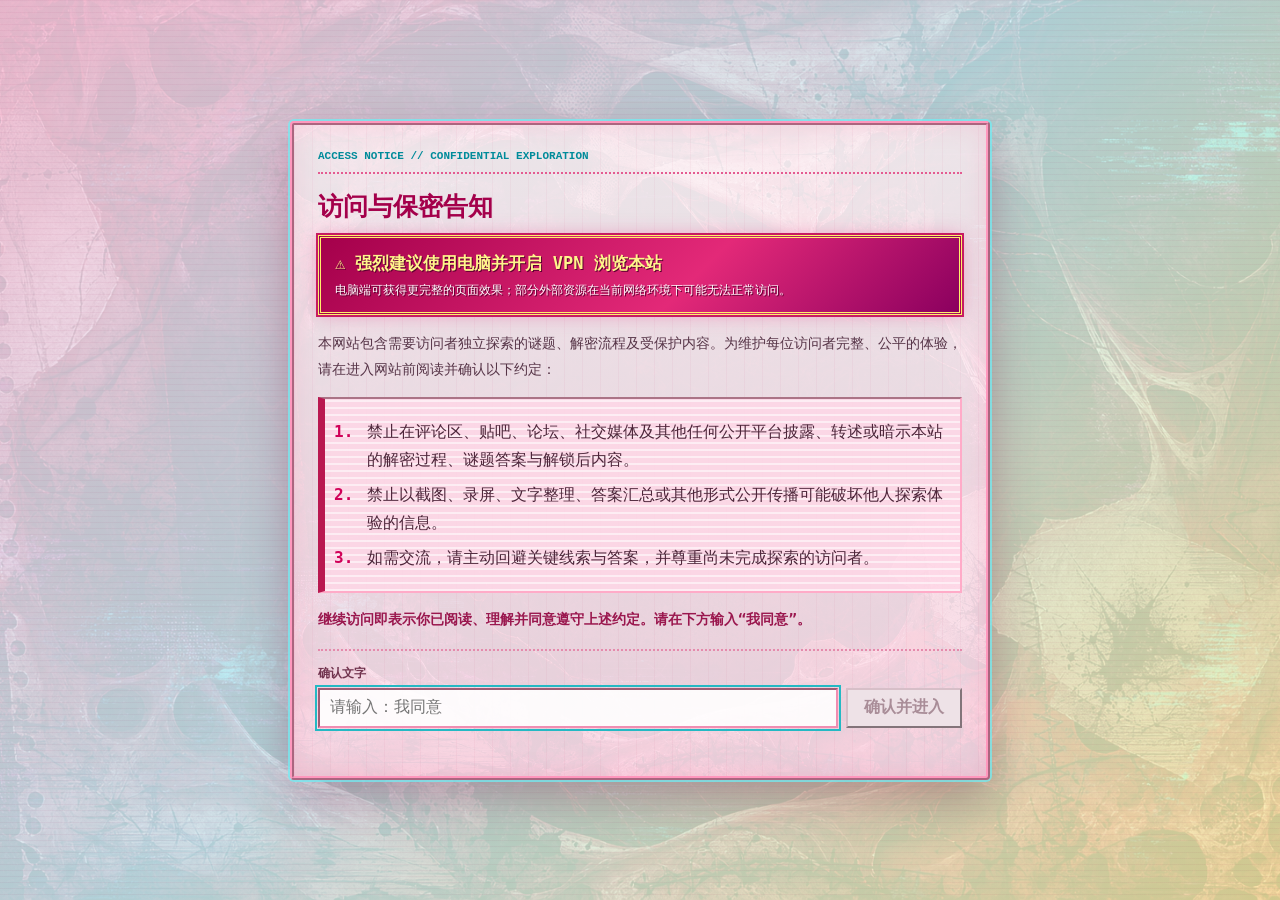
<file: archive-recovery.html>
<!doctype html>
<html lang="zh-CN">
<head>
  <meta charset="UTF-8" />
  <meta name="viewport" content="width=device-width, initial-scale=1.0" />
  <title>UNKNOWN ARCHIVE - 北艾</title>
  <link rel="stylesheet" href="style.css" />
  <link rel="stylesheet" href="achievements.css" />
  <script src="site-consent.js"></script>
</head>
<body class="archive-recovery-page">
  <main class="archive-terminal" aria-labelledby="archiveTitle">
    <div class="archive-titlebar">
      <span id="archiveTitle">C:\BEIAI\PET\STOMACH\RECOVERY.EXE</span>
      <span data-archive-online>OFFLINE</span>
    </div>
    <div class="archive-noise" aria-hidden="true">▓▒░ ※ ░▒▓ ※ ▓▒░ ※ ░▒▓</div>
    <section class="archive-screen">
      <p class="archive-kicker">UNKNOWN ARCHIVE FOUND</p>
      <h1>杂谈页复原协议</h1>
      <p data-archive-status>正在检查宠物体内的音乐组织...</p>
      <div class="archive-progress" role="progressbar" aria-label="音乐摄取进度" aria-valuemin="0" aria-valuemax="38" data-archive-meter>
        <i data-archive-bar></i>
      </div>
      <p class="archive-count" data-archive-count>0 / 38</p>
      <div class="archive-warning">
        三十八份音频已经失去原有形态。它们留下的噪声足以重建杂谈页的文字层。
      </div>
      <button class="archive-restore-button" type="button" data-archive-restore disabled>RESTORE TALK ARCHIVE</button>
      <a class="archive-enter-link" href="talk.html" data-archive-enter hidden>进入已复原的杂谈页</a>
      <a class="archive-home-link" href="index.html">返回主页</a>
    </section>
    <div class="archive-footer">ARCHIVE 2006 · NO SERVER · LOCAL STORAGE MEMORY</div>
  </main>

  <script src="music-data.js"></script>
  <script src="pet-state.js"></script>
  <script src="achievements.js"></script>
  <script src="archive-recovery.js"></script>
  <script src="devtools-guard.js"></script>
</body>
</html>
</file>
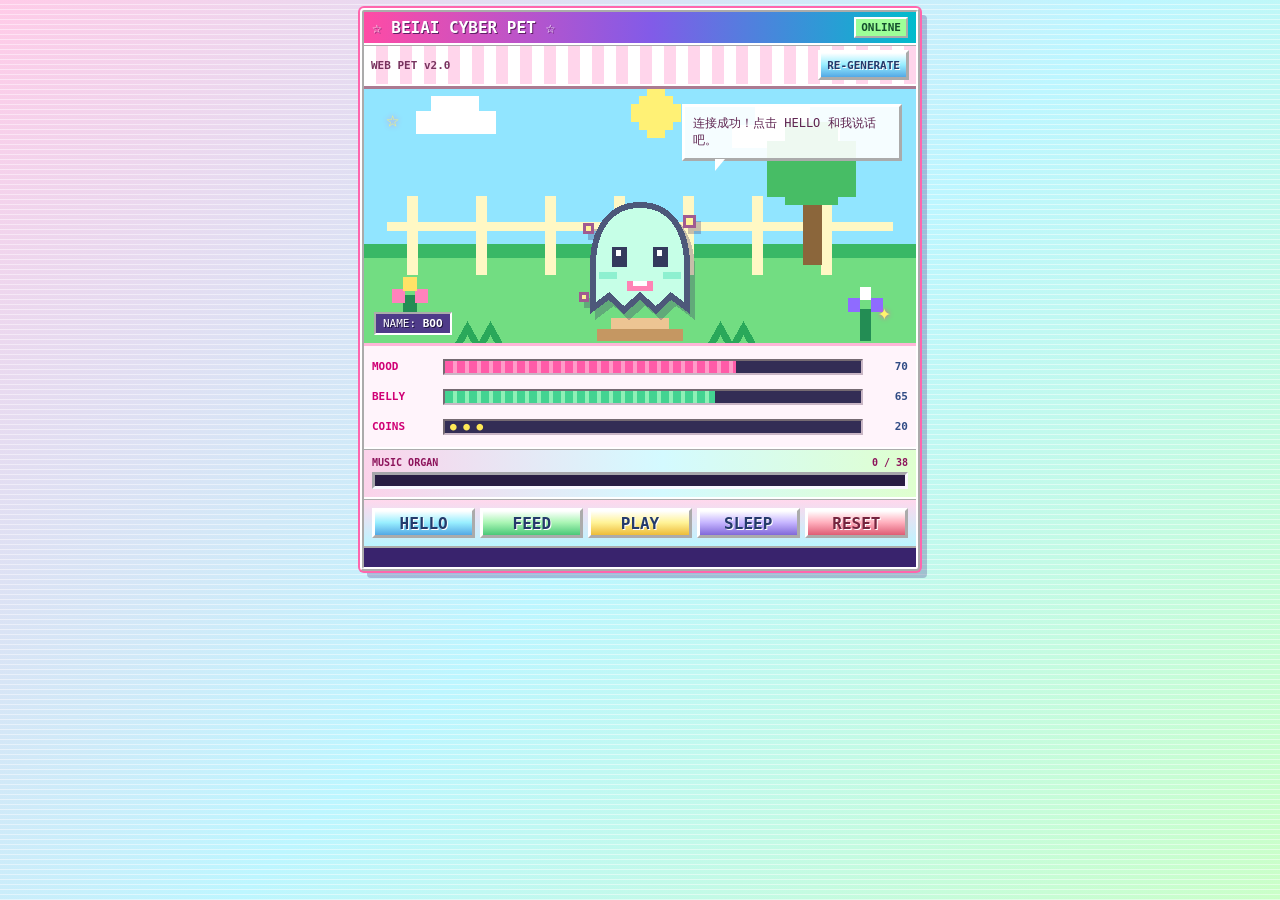
<file: pet.html>
<!doctype html>
<html lang="zh-CN">
<head>
  <meta charset="UTF-8" />
  <meta name="viewport" content="width=device-width, initial-scale=1.0" />
  <title>北艾 CYBER PET</title>
  <script>
    if (new URLSearchParams(window.location.search).has("compact")) {
      document.documentElement.classList.add("compact-pet");
    }
  </script>
  <link rel="stylesheet" href="pet.css" />
  <link rel="stylesheet" href="achievements.css" />
</head>
<body>
  <main class="pet-page">
    <section class="pet-device" aria-labelledby="petTitle">
      <div class="pet-titlebar">
        <span id="petTitle">☆ BEIAI CYBER PET ☆</span>
        <span class="pet-online" data-pet-status>ONLINE</span>
      </div>

      <div class="pet-toolbar">
        <span>WEB PET v2.0</span>
        <div class="pet-toolbar-actions">
          <button type="button" data-pet-reroll title="随机更换背景和角色">RE-GENERATE</button>
          <button type="button" data-pet-debug-reset title="调试用：从头重置剧情与日记解谜进度" hidden>DEBUG RESET</button>
        </div>
      </div>

      <div class="pet-screen">
        <img class="pet-background" data-pet-background src="assets/pet/backgrounds/bg-room.svg" alt="电子宠物背景" loading="lazy" decoding="async" />
        <div class="pet-sparkle pet-sparkle-one" aria-hidden="true">☆</div>
        <div class="pet-sparkle pet-sparkle-two" aria-hidden="true">✦</div>
        <img class="pet-character" data-pet-character src="assets/pet/characters/pet-cat.svg" alt="电子宠物角色" loading="lazy" decoding="async" />
        <div class="pet-speech" data-pet-message aria-live="polite">连接宠物服务器中...</div>
        <div class="pet-nameplate">NAME: <strong data-pet-name>PIXEL</strong></div>
      </div>

      <div class="pet-stats" aria-label="宠物状态">
        <div class="pet-stat">
          <span>MOOD</span>
          <div class="pet-meter" role="progressbar" aria-label="Mood" aria-valuemin="0" aria-valuemax="100" data-mood-meter><i data-mood-bar></i></div>
          <b data-mood-value>70</b>
        </div>
        <div class="pet-stat">
          <span>BELLY</span>
          <div class="pet-meter" role="progressbar" aria-label="Belly" aria-valuemin="0" aria-valuemax="100" data-belly-meter><i data-belly-bar></i></div>
          <b data-belly-value>65</b>
        </div>
        <div class="pet-stat pet-coins">
          <span>COINS</span>
          <div class="pet-coin-track">● ● ●</div>
          <b data-coins-value>20</b>
        </div>
      </div>

      <div class="pet-music-organ" aria-label="音乐摄取进度">
        <div class="pet-music-label">
          <span>MUSIC ORGAN</span>
          <b data-pet-music-value>0 / 38</b>
        </div>
        <div class="pet-music-meter" role="progressbar" aria-label="Consumed music" aria-valuemin="0" aria-valuemax="38" data-pet-music-meter>
          <i data-pet-music-bar></i>
        </div>
        <a class="pet-ending-link" href="archive-recovery.html" data-pet-ending-link hidden>OPEN UNKNOWN ARCHIVE</a>
      </div>

      <div class="pet-actions" aria-label="宠物互动">
        <button type="button" data-pet-action="hello">HELLO</button>
        <button type="button" data-pet-action="feed">FEED</button>
        <button type="button" data-pet-action="play">PLAY</button>
        <button type="button" data-pet-action="sleep">SLEEP</button>
        <button type="button" data-pet-action="reset">RESET</button>
      </div>

      <div class="pet-ticker"><span>♥ ONLINE ♥ HAPPY HOME ♥ ARCHIVE 2006 ♥ MUSIC TASTES GOOD ♥</span></div>
    </section>

    <div class="pet-reset-overlay" data-pet-reset-overlay hidden>
      <form class="pet-reset-dialog" data-pet-reset-form>
        <strong>DEBUG RESET</strong>
        <p>输入调试密码以清除音乐投喂、杂谈复原和全部日记解谜进度。</p>
        <input type="password" inputmode="numeric" autocomplete="off" data-pet-reset-password aria-label="调试重置密码" />
        <p class="pet-reset-error" data-pet-reset-error aria-live="polite"></p>
        <div>
          <button type="button" data-pet-reset-cancel>取消</button>
          <button type="submit">重置</button>
        </div>
      </form>
    </div>
  </main>

  <script src="music-data.js"></script>
  <script src="pet-state.js"></script>
  <script src="achievements.js"></script>
  <script src="pet.js"></script>
</body>
</html>
</file>
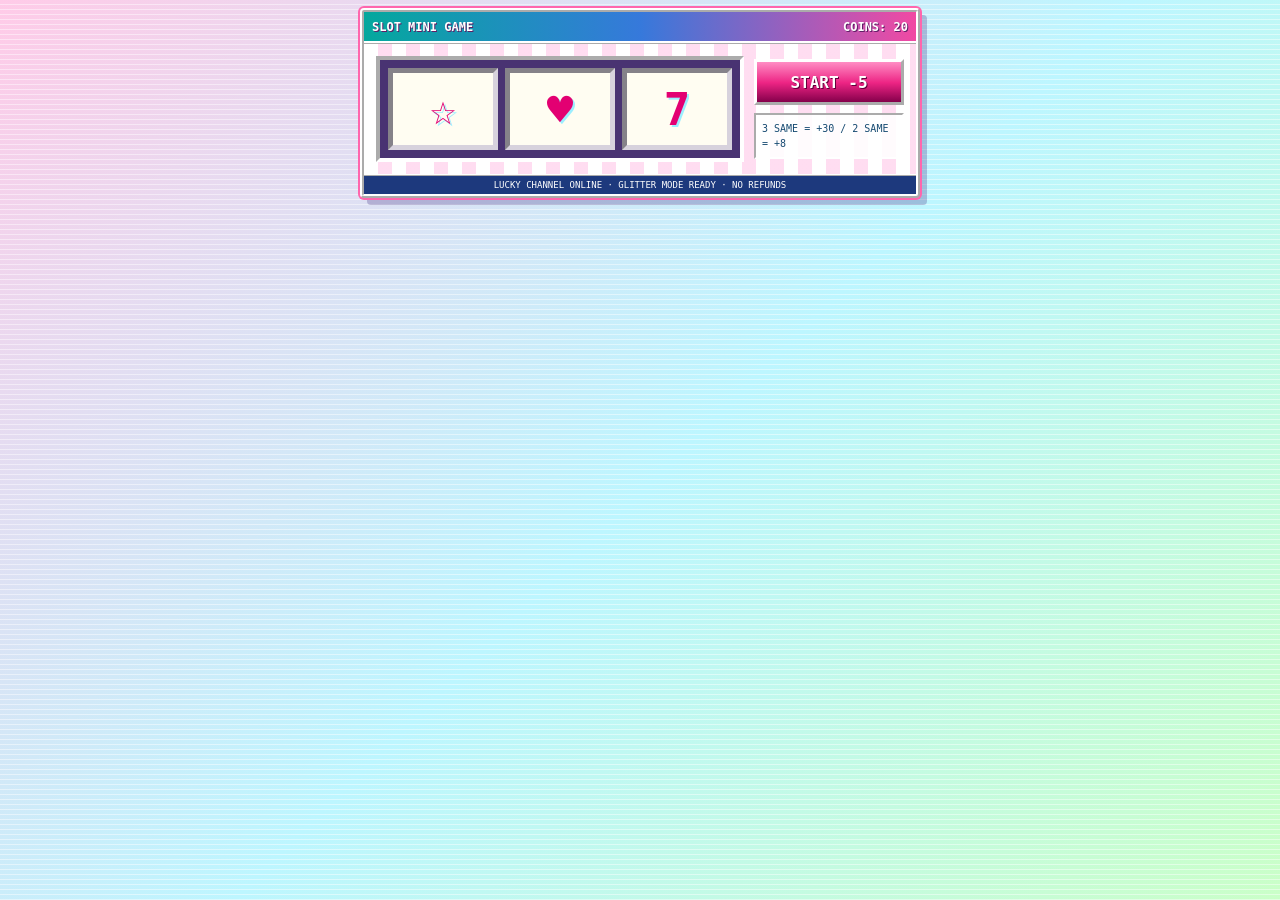
<file: slot.html>
<!doctype html>
<html lang="zh-CN">
<head>
  <meta charset="UTF-8" />
  <meta name="viewport" content="width=device-width, initial-scale=1.0" />
  <title>北艾 SLOT MINI GAME</title>
  <script>
    if (new URLSearchParams(window.location.search).has("compact")) {
      document.documentElement.classList.add("compact-slot");
    }
  </script>
  <link rel="stylesheet" href="pet.css" />
  <link rel="stylesheet" href="achievements.css" />
</head>
<body class="slot-only">
  <main class="slot-page">
    <section class="slot-machine" aria-labelledby="slotTitle">
      <div class="slot-titlebar">
        <span id="slotTitle">SLOT MINI GAME</span>
        <span>COINS: <b data-slot-coins>20</b></span>
      </div>
      <div class="slot-body">
        <div class="slot-reels" aria-label="老虎机结果">
          <div class="slot-reel" data-slot-reel>☆</div>
          <div class="slot-reel" data-slot-reel>♥</div>
          <div class="slot-reel" data-slot-reel>7</div>
        </div>
        <div class="slot-panel">
          <button type="button" data-slot-start>START -5</button>
          <p data-slot-result aria-live="polite">3 SAME = +30 / 2 SAME = +8</p>
        </div>
      </div>
      <div class="slot-footer">LUCKY CHANNEL ONLINE · GLITTER MODE READY · NO REFUNDS</div>
    </section>
  </main>

  <script src="music-data.js"></script>
  <script src="pet-state.js"></script>
  <script src="achievements.js"></script>
  <script src="pet-tips.js?v=1"></script>
  <script src="slot.js?v=2"></script>
</body>
</html>
</file>
<file: style.css>
* {
  box-sizing: border-box;
}

html {
  scroll-behavior: smooth;
}

body {
  margin: 0;
  min-height: 100vh;
  overflow-x: hidden;
  color: #10203a;
  font-family: Arial, "Microsoft YaHei", sans-serif;
  background:
    linear-gradient(135deg, rgba(107, 231, 255, 0.88), rgba(255, 244, 141, 0.72) 34%, rgba(255, 183, 236, 0.78) 67%, rgba(178, 255, 206, 0.78)),
    url("assets/hero-glass-garden.png") center top / cover fixed;
}

body::before {
  content: "";
  position: fixed;
  inset: 0;
  z-index: -1;
  pointer-events: none;
  background-image:
    linear-gradient(rgba(255, 255, 255, 0.4) 1px, transparent 1px),
    linear-gradient(90deg, rgba(255, 255, 255, 0.4) 1px, transparent 1px);
  background-size: 24px 24px;
  opacity: 0.55;
}

body::after {
  content: "✦ ✧ ☆ ✦ ✧ ☆ ✦ ✧ ☆ ✦ ✧ ☆";
  position: fixed;
  top: 8px;
  left: -40px;
  z-index: 0;
  width: 130%;
  pointer-events: none;
  color: rgba(255, 255, 255, 0.82);
  font-size: 22px;
  text-shadow: 0 0 8px #fff, 0 0 16px #75edff;
  animation: stars 18s linear infinite;
}

@keyframes stars {
  from {
    transform: translateX(0);
  }

  to {
    transform: translateX(-220px);
  }
}

a {
  color: #005fc4;
  font-weight: bold;
  text-decoration: none;
}

a:hover {
  color: #ff009d;
  text-decoration: underline;
}

button,
input {
  font: inherit;
}

.visually-hidden {
  position: absolute;
  width: 1px;
  height: 1px;
  padding: 0;
  margin: -1px;
  overflow: hidden;
  clip: rect(0, 0, 0, 0);
  white-space: nowrap;
  border: 0;
}

.site {
  position: relative;
  z-index: 1;
  width: 960px;
  max-width: calc(100vw - 20px);
  margin: 24px auto 80px;
  border: 4px ridge #ffffff;
  background: linear-gradient(180deg, rgba(255, 255, 255, 0.93), rgba(205, 252, 255, 0.88));
  box-shadow:
    0 0 0 2px #4acfff,
    0 0 35px rgba(0, 134, 255, 0.42),
    inset 0 0 28px rgba(255, 255, 255, 0.85);
}

.top-strip {
  min-height: 28px;
  display: flex;
  align-items: center;
  padding: 0 10px;
  border-bottom: 2px ridge #fff;
  color: #fff;
  font-size: 13px;
  font-weight: bold;
  text-shadow: 1px 1px 0 #004b88;
  background: linear-gradient(180deg, #ffffff 0%, #80eeff 18%, #0085ff 55%, #0044d6 100%);
}

.hero {
  position: relative;
  min-height: 250px;
  padding: 34px 26px 24px;
  overflow: hidden;
  border-bottom: 3px double #8edfff;
  background:
    linear-gradient(90deg, rgba(255, 255, 255, 0.82), rgba(232, 252, 255, 0.56) 42%, rgba(255, 220, 247, 0.5)),
    url("assets/hero-glass-garden.png") center / cover;
}

.hero::before {
  content: "◇";
  position: absolute;
  right: 26px;
  top: 8px;
  color: rgba(218, 170, 67, 0.22);
  font-family: Georgia, "Times New Roman", serif;
  font-size: 150px;
  text-shadow: 0 0 12px white;
}

.compact-hero {
  min-height: 190px;
}

.hero h1 {
  position: relative;
  z-index: 1;
  max-width: 720px;
  margin: 0;
  color: #fff;
  font-family: Georgia, "Times New Roman", serif;
  font-size: 54px;
  line-height: 1;
  letter-spacing: 0;
  text-shadow:
    2px 2px 0 #0058ff,
    -2px -2px 0 #ff45c7,
    0 0 12px #4af7ff,
    0 4px 0 #142c76;
}

.hero h1 span {
  display: block;
  margin-top: 4px;
  color: #fffaa7;
  font-size: 30px;
  letter-spacing: 0;
  text-shadow:
    2px 2px 0 #ff009d,
    0 0 12px #fff;
}

.hero p {
  position: relative;
  z-index: 1;
  width: 610px;
  max-width: 100%;
  margin: 16px 0 0;
  padding: 9px 11px;
  border: 1px solid rgba(255, 255, 255, 0.9);
  background: rgba(255, 255, 255, 0.62);
  box-shadow: inset 0 0 12px rgba(128, 235, 255, 0.45);
  font-size: 14px;
  line-height: 1.75;
}

.marquee-box {
  padding: 5px;
  border-top: 2px solid #fff;
  border-bottom: 2px solid #fff;
  color: #fff;
  background: #06005c;
  font-size: 14px;
  font-weight: bold;
  text-shadow: 0 0 5px #ff5fd7;
}

.gif-strip {
  min-height: 42px;
  display: flex;
  align-items: center;
  justify-content: center;
  gap: 18px;
  padding: 7px 10px;
  border-bottom: 3px ridge #fff;
  background:
    repeating-linear-gradient(90deg, rgba(255, 255, 255, 0.95) 0 12px, rgba(176, 249, 255, 0.86) 12px 24px),
    linear-gradient(180deg, #ffffff, #bff8ff);
}

.gif-strip img {
  max-width: 190px;
  max-height: 32px;
  image-rendering: auto;
  filter: drop-shadow(0 0 5px rgba(255, 255, 255, 0.9));
}

.diary-gif-strip {
  border-color: #ffb7c7;
  background:
    repeating-linear-gradient(90deg, rgba(25, 0, 6, 0.95) 0 12px, rgba(91, 0, 18, 0.9) 12px 24px),
    linear-gradient(180deg, #370008, #120003);
}

.nav {
  display: flex;
  flex-wrap: wrap;
  gap: 6px;
  padding: 10px;
  border-bottom: 3px ridge #fff;
  background: linear-gradient(180deg, #ffffff, #bff8ff 45%, #78d8ff);
}

.nav a {
  position: relative;
  min-width: 76px;
  min-height: 34px;
  display: inline-grid;
  place-items: center;
  padding: 7px 13px;
  overflow: hidden;
  border: 2px outset #fff;
  color: #003b83;
  background: linear-gradient(180deg, #fff 0%, #ddfcff 28%, #65dfff 55%, #0098e8 100%);
  font-size: 13px;
  text-align: center;
  text-shadow: 1px 1px 0 rgba(255, 255, 255, 0.8);
}

.nav a:hover,
.nav a.active {
  color: #fff;
  background: linear-gradient(180deg, #fff 0%, #ffc9f0 22%, #ff42c0 56%, #5700ff 100%);
  text-decoration: none;
  text-shadow: 1px 1px 0 #320074;
}

.nav .nav-reward {
  width: 38px;
  min-width: 38px;
  margin-left: auto;
  padding: 5px 0;
  border-color: #fff3a8;
  color: #54103f;
  background: linear-gradient(180deg, #fffbd0 0%, #ffd85e 30%, #ff77bd 65%, #b10075 100%);
  font-size: 18px;
  box-shadow: inset 0 0 8px rgba(255, 255, 255, 0.72), 0 0 8px rgba(255, 207, 57, 0.5);
  text-shadow: 1px 1px 0 rgba(255, 255, 255, 0.72);
}

.nav .nav-reward:hover,
.nav .nav-reward.active {
  color: #fff;
  background: linear-gradient(180deg, #fff7a9 0%, #ffb52e 28%, #f82d9d 62%, #5900a8 100%);
  box-shadow: inset 0 0 9px rgba(255, 255, 255, 0.7), 0 0 12px rgba(255, 83, 180, 0.7);
  text-shadow: 1px 1px 0 #5e0043;
}

.nav-diary {
  color: #fff !important;
  border-color: #ffb7c7 !important;
  background:
    repeating-linear-gradient(135deg, rgba(255, 255, 255, 0.16) 0 4px, rgba(100, 0, 0, 0.18) 4px 8px),
    linear-gradient(180deg, #ffd8d8 0%, #ff6d88 34%, #b4001e 72%, #4b0009 100%) !important;
  box-shadow:
    inset 0 2px 0 rgba(255, 255, 255, 0.75),
    inset 0 -8px 14px rgba(70, 0, 0, 0.42),
    0 0 9px rgba(255, 0, 70, 0.45);
  text-shadow:
    1px 1px 0 #420000,
    0 0 7px #ffb6c4 !important;
}

.nav-diary::after {
  content: "";
  position: absolute;
  left: 16px;
  bottom: -10px;
  width: 9px;
  height: 18px;
  border-radius: 10px;
  background: #7c0014;
  box-shadow:
    22px -2px 0 #b4001e,
    43px 3px 0 #5f000d;
  filter: drop-shadow(0 0 4px rgba(255, 0, 55, 0.55));
}

.nav-diary:hover,
.nav-diary.active {
  animation: diaryPulse 0.46s infinite steps(2, end);
}

@keyframes diaryPulse {
  0%,
  100% {
    filter: contrast(1.1) saturate(1.2);
    transform: translate(0, 0);
  }

  50% {
    filter: contrast(1.45) saturate(1.8);
    transform: translate(1px, -1px);
  }
}

.layout {
  display: grid;
  grid-template-columns: 230px 1fr;
  gap: 10px;
  padding: 10px;
  background: linear-gradient(90deg, rgba(255, 255, 255, 0.42), rgba(203, 250, 255, 0.52));
}

.box {
  margin-bottom: 10px;
  border: 3px ridge #fff;
  background: rgba(255, 255, 255, 0.78);
  box-shadow: inset 0 0 18px rgba(83, 216, 255, 0.28);
}

.box-title {
  padding: 5px 8px;
  border-bottom: 2px ridge #fff;
  color: #fff;
  background: linear-gradient(90deg, #3b4eff, #00d5ff, #ff5bd4);
  font-size: 13px;
  font-weight: bold;
  text-shadow: 1px 1px 0 #1b006e;
}

.box-content {
  padding: 10px;
  font-size: 13px;
  line-height: 1.7;
}

.avatar {
  width: 150px;
  height: 150px;
  display: block;
  margin: 4px auto 10px;
  border: 3px ridge #fff;
  border-radius: 4px;
  object-fit: cover;
  object-position: center;
  background: #fff;
  box-shadow:
    0 0 18px #62eaff,
    inset 0 0 18px rgba(255, 255, 255, 0.9);
}

.counter {
  display: inline-block;
  padding: 3px 7px;
  border: 2px inset #ccc;
  color: #7cff7c;
  background: #000;
  font-family: "Courier New", monospace;
  font-size: 18px;
  letter-spacing: 0;
}

.badge-row {
  display: flex;
  flex-wrap: wrap;
  gap: 4px;
  margin-top: 8px;
}

.badge {
  width: 88px;
  height: 31px;
  display: grid;
  place-items: center;
  border: 2px outset #fff;
  color: #fff;
  background: linear-gradient(135deg, #004cff, #00f0ff 45%, #ff4bd2);
  font-size: 11px;
  font-weight: bold;
  text-align: center;
  text-shadow: 1px 1px 0 #000;
}

.badge-row a.badge {
  text-decoration: none;
}

.badge-row a.badge:hover {
  color: #fff;
  filter: brightness(1.12);
  text-decoration: none;
}

.bilibili-badge {
  background: linear-gradient(135deg, #fb7299, #00aeec);
}

.netease-badge {
  background: linear-gradient(135deg, #d71920, #6d0004);
}

.youtube-badge {
  background: linear-gradient(135deg, #ff0033, #202020 68%);
}

.under {
  display: inline-block;
  margin-top: 8px;
  padding: 3px 8px;
  border: 2px outset #fff;
  color: white;
  background: repeating-linear-gradient(45deg, #ffe600, #ffe600 8px, #111 8px, #111 16px);
  font-weight: bold;
  text-shadow: 1px 1px 0 #000;
}

.mini-button {
  min-height: 30px;
  margin: 0 4px 6px 0;
  padding: 4px 9px;
  border: 2px outset #fff;
  color: #003878;
  background: linear-gradient(180deg, #fff, #5edbff 45%, #006dff);
  font-weight: bold;
  cursor: pointer;
}

.tiny-note {
  margin: 8px 0 0;
  color: #35506e;
  font-size: 12px;
}

.main-card {
  min-height: 360px;
  padding: 12px;
  border: 3px ridge #fff;
  background: linear-gradient(180deg, rgba(255, 255, 255, 0.88), rgba(216, 253, 255, 0.74));
}

.page-section {
  margin-bottom: 18px;
  scroll-margin-top: 16px;
}

.section-head {
  display: flex;
  align-items: center;
  gap: 8px;
  margin: 0 0 10px;
  padding: 8px;
  border: 2px groove #fff;
  color: #11325f;
  background: linear-gradient(90deg, #fff8ba, #9ef6ff, #ffd0f4);
  font-family: Georgia, "Times New Roman", serif;
  font-size: 26px;
  letter-spacing: 0;
  text-shadow: 1px 1px 0 #fff;
}

.post {
  margin-bottom: 10px;
  padding: 10px;
  border: 2px dotted #67cfff;
  background: rgba(255, 255, 255, 0.7);
}

.post h3 {
  margin: 0 0 6px;
  color: #ff009d;
  font-size: 18px;
}

.post p {
  margin: 0;
  font-size: 14px;
  line-height: 1.8;
}

.room-grid {
  display: grid;
  grid-template-columns: repeat(2, minmax(0, 1fr));
  gap: 10px;
  margin-bottom: 14px;
}

.pet-side-widgets {
  position: relative;
  z-index: 20;
  width: min(420px, calc(100vw - 16px));
  margin: 16px auto 90px;
}

.pet-side-window {
  width: 100%;
}

.pet-mobile-link {
  display: none;
}

.pet-side-window + .pet-side-window {
  margin-top: 14px;
}

.pet-side-window iframe {
  display: block;
  margin: 0 auto;
  border: 4px ridge #fff;
}

.pet-side-dock .pet-iframe {
  width: 410px;
  max-width: 100%;
  height: 455px;
  background: #ffd9ed;
  box-shadow: 0 0 0 2px #ff67ae, 0 0 18px rgba(0, 190, 210, 0.35);
}

.slot-side-dock .slot-iframe {
  width: 330px;
  max-width: 100%;
  height: 145px;
  background: #d6fbff;
  box-shadow: 0 0 0 2px #28b6ca, 0 0 18px rgba(255, 71, 162, 0.3);
}

@media (min-width: 1840px) {
  .pet-side-widgets {
    position: fixed;
    top: 24px;
    right: max(10px, calc((100vw - 960px) / 2 - 430px));
    margin: 0;
  }
}

.room-tile {
  min-height: 98px;
  display: flex;
  flex-direction: column;
  justify-content: center;
  padding: 12px;
  border: 2px outset #fff;
  color: #11325f;
  background:
    linear-gradient(135deg, rgba(255, 255, 255, 0.9), rgba(119, 239, 255, 0.72) 48%, rgba(255, 192, 238, 0.8));
  box-shadow: inset 0 0 16px rgba(255, 255, 255, 0.65);
}

.room-tile:hover {
  color: #fff;
  background: linear-gradient(135deg, #0057ff, #00e6ff 45%, #ff38bd);
  text-decoration: none;
  text-shadow: 1px 1px 0 #00235f;
}

.room-tile span {
  display: block;
  margin-bottom: 4px;
  font-size: 22px;
  font-weight: bold;
}

.room-tile small {
  font-size: 13px;
  line-height: 1.5;
}

.diary-tile {
  color: #fff;
  background:
    linear-gradient(rgba(55, 0, 8, 0.18), rgba(55, 0, 8, 0.18)),
    url("assets/diary-flesh-texture.png") center / cover;
  text-shadow: 1px 1px 0 #210006;
}

.link-list {
  display: flex;
  flex-wrap: wrap;
  gap: 8px;
  margin-top: 10px;
}

.link-list a {
  min-height: 34px;
  display: inline-grid;
  place-items: center;
  padding: 6px 10px;
  border: 2px outset #fff;
  color: #003b83;
  background: linear-gradient(180deg, #fff, #84eaff 50%, #0086ef);
}

.link-list a:hover {
  color: #fff;
  background: linear-gradient(180deg, #fff, #ff74d2 42%, #5d00de);
  text-decoration: none;
}

.friend-wall {
  display: grid;
  gap: 6px;
  margin-top: 12px;
  border-top: 2px ridge #fff;
  border-bottom: 2px ridge #fff;
}

.friend-slot {
  min-height: 52px;
  display: grid;
  grid-template-columns: 48px minmax(0, 1fr) auto;
  gap: 9px;
  align-items: center;
  padding: 7px 8px;
  border-bottom: 1px dashed #67b9d4;
  background: rgba(225, 253, 255, 0.62);
}

.friend-slot:last-child {
  border-bottom: 0;
}

.friend-number {
  color: #ff168e;
  font-family: "Courier New", monospace;
  font-size: 18px;
  font-weight: bold;
  text-align: center;
}

.friend-entry {
  color: #154d7b;
  text-decoration: none;
}

.friend-entry:hover {
  color: #d80078;
  background: rgba(255, 224, 245, 0.74);
  text-decoration: none;
}

.friend-avatar {
  width: 44px;
  height: 44px;
  display: block;
  border: 2px ridge #fff;
  object-fit: cover;
}

.friend-copy {
  min-width: 0;
  display: grid;
  gap: 2px;
}

.friend-copy b,
.friend-copy small {
  overflow-wrap: anywhere;
}

.friend-slot b {
  color: #154d7b;
}

.friend-slot small {
  color: #527188;
  font-family: "Courier New", monospace;
  font-size: 10px;
}

.playlist-box {
  padding: 5px;
}

.playlist {
  display: grid;
  gap: 4px;
  max-height: 520px;
  margin: 0;
  padding: 0 3px 0 0;
  overflow-y: auto;
  overscroll-behavior: contain;
  scrollbar-color: #ff58bb #b9f7ff;
  scrollbar-width: thin;
  list-style: none;
}

.playlist::-webkit-scrollbar {
  width: 9px;
}

.playlist::-webkit-scrollbar-track {
  background: #b9f7ff;
}

.playlist::-webkit-scrollbar-thumb {
  border: 2px solid #b9f7ff;
  background: #ff58bb;
}

.playlist-item {
  display: grid;
  grid-template-columns: minmax(0, 1fr) 48px;
  gap: 3px;
}

.playlist-track-button {
  width: 100%;
  min-height: 50px;
  display: grid;
  grid-template-columns: 30px minmax(0, 1fr);
  gap: 6px;
  align-items: center;
  padding: 5px;
  border: 2px outset #fff;
  color: #063d73;
  background: linear-gradient(180deg, #fff, #b9f7ff);
  text-align: left;
  cursor: pointer;
}

.playlist-track-button:hover,
.playlist-track-button.active {
  color: #fff;
  background: linear-gradient(180deg, #ff8fd8, #7555e9 58%, #164dbf);
  text-shadow: 1px 1px 0 #3f075c;
}

.playlist-number {
  color: #ff008c;
  font-family: "Courier New", monospace;
  font-size: 12px;
  font-weight: bold;
  text-align: center;
}

.playlist-track-button.active .playlist-number {
  color: #fffaa7;
}

.playlist-details {
  min-width: 0;
  display: grid;
  gap: 2px;
}

.playlist-details strong,
.playlist-details small {
  overflow-wrap: anywhere;
}

.playlist-feed-button {
  min-width: 0;
  padding: 2px;
  border: 2px outset #fff;
  color: #6b174d;
  background: linear-gradient(180deg, #fff, #ffafd7 52%, #e95096);
  font-family: "Courier New", monospace;
  font-size: 8px;
  font-weight: bold;
  cursor: pointer;
  writing-mode: vertical-rl;
}

.playlist-feed-button:hover {
  color: #fff;
  background: #a90063;
}

.playlist-item.consumed .playlist-track-button,
.playlist-item.consumed .playlist-feed-button {
  color: #8a7d88;
  background: repeating-linear-gradient(135deg, #ded8dd 0 5px, #bcb3ba 5px 10px);
  text-shadow: 1px 1px 0 #fff;
  cursor: not-allowed;
  filter: grayscale(1);
}

.playlist-item.consumed .playlist-number {
  color: #5b5059;
}

.playlist-details strong {
  font-size: 12px;
  line-height: 1.25;
}

.playlist-details small {
  font-size: 10px;
  opacity: 0.78;
}

.player-status {
  min-height: 62px;
  color: #164a70;
  overflow-wrap: anywhere;
}

.music-player {
  margin-top: 10px;
  padding: 10px;
  border: 3px ridge #fff;
  color: #fff;
  background:
    repeating-linear-gradient(90deg, rgba(255, 255, 255, 0.12) 0 1px, transparent 1px 8px),
    linear-gradient(135deg, #2b44bd, #00a9ce 48%, #ff72b9);
  box-shadow: inset 0 0 24px rgba(255, 255, 255, 0.35);
  text-shadow: 1px 1px 0 #00305c;
}

.player-display {
  display: grid;
  grid-template-columns: 190px minmax(0, 1fr);
  gap: 14px;
  align-items: start;
}

.album-cover-wrap {
  position: relative;
  width: 100%;
  aspect-ratio: 1;
  overflow: hidden;
  border: 4px ridge #fff;
  background: #081853;
  box-shadow: 0 0 0 2px #73efff, 5px 5px 0 rgba(40, 0, 102, 0.35);
}

.album-cover {
  width: 100%;
  height: 100%;
  display: block;
  object-fit: cover;
}

.cover-glare {
  position: absolute;
  inset: 0;
  pointer-events: none;
  background: linear-gradient(125deg, rgba(255, 255, 255, 0.42), transparent 28%, transparent 72%, rgba(102, 247, 255, 0.25));
}

.player-main {
  min-width: 0;
}

.now-label {
  margin: 0 0 3px;
  color: #fff66f;
  font-family: "Courier New", monospace;
  font-size: 11px;
  font-weight: bold;
}

.track-title {
  margin: 0;
  color: #fff;
  font-size: 23px;
  line-height: 1.16;
  overflow-wrap: anywhere;
}

.track-artist {
  margin: 5px 0 0;
  color: #dffcff;
  font-size: 13px;
  font-weight: bold;
}

.visualizer {
  height: 92px;
  margin-top: 10px;
  overflow: hidden;
  border: 2px inset #8cf4ff;
  background: #020736;
  box-shadow: inset 0 0 15px rgba(0, 240, 255, 0.32);
}

.visualizer canvas {
  width: 100%;
  height: 100%;
  display: block;
}

.time-row {
  display: grid;
  grid-template-columns: 42px minmax(0, 1fr) 42px;
  gap: 7px;
  align-items: center;
  margin-top: 8px;
  font-family: "Courier New", monospace;
  font-size: 11px;
  font-weight: bold;
}

.time-row span:last-child {
  text-align: right;
}

.seek-slider,
.volume-slider {
  min-width: 0;
  accent-color: #ff52bd;
  cursor: pointer;
}

.seek-slider {
  width: 100%;
}

.player-controls {
  min-height: 42px;
  display: flex;
  flex-wrap: wrap;
  align-items: center;
  gap: 6px;
  margin-top: 6px;
}

.player-icon {
  width: 40px;
  height: 36px;
  flex: 0 0 auto;
  padding: 0;
  border: 2px outset #fff;
  color: #003878;
  background: linear-gradient(180deg, #fff, #8cf4ff 46%, #2989ed);
  font-weight: bold;
  cursor: pointer;
}

.player-icon:active {
  border-style: inset;
}

.play-button {
  width: 48px;
  color: #65005d;
  background: linear-gradient(180deg, #fff, #ff9fdf 46%, #ff3fa9);
}

.pet-feed-button {
  width: 46px;
  color: #711241;
  background: linear-gradient(180deg, #fff, #ffbddb 46%, #ef5aa0);
  font-family: "Courier New", monospace;
  font-size: 10px;
}

.music-motion-button {
  color: #184f65;
  background: linear-gradient(180deg, #fff, #b9ffe6 46%, #44cda2);
  font-size: 13px;
}

.music-motion-strength {
  min-width: 128px;
  display: grid;
  grid-template-columns: auto minmax(70px, 1fr);
  gap: 5px;
  align-items: center;
  color: #164f67;
  font-family: "Courier New", monospace;
  font-size: 9px;
  font-weight: bold;
}

.music-motion-strength output {
  color: #c00070;
}

.music-motion-strength input {
  width: 100%;
  min-width: 70px;
  accent-color: #32c99b;
}

.volume-button {
  margin-left: auto;
}

.volume-slider {
  width: 96px;
}

.lyrics-panel {
  margin-top: 12px;
  border: 2px inset #fff;
  background: rgba(3, 8, 58, 0.9);
}

.lyrics-heading {
  min-height: 28px;
  display: flex;
  justify-content: space-between;
  gap: 10px;
  align-items: center;
  padding: 4px 8px;
  border-bottom: 1px solid #60f1ff;
  color: #fff66f;
  background: linear-gradient(90deg, #142d9f, #8e2db9);
  font-family: "Courier New", monospace;
  font-size: 11px;
  font-weight: bold;
}

.lyrics-scroll {
  position: relative;
  height: 270px;
  overflow-y: auto;
  padding: 118px 12px;
  scroll-behavior: smooth;
}

.lyric-line {
  width: 100%;
  min-height: 30px;
  display: block;
  padding: 5px 8px;
  border: 0;
  color: rgba(218, 248, 255, 0.62);
  background: transparent;
  font-size: 14px;
  line-height: 1.4;
  text-align: center;
  text-shadow: none;
  cursor: pointer;
  transition: color 150ms ease, background-color 150ms ease, transform 150ms ease;
}

.lyric-line:hover {
  color: #fff;
}

.lyric-line.active {
  color: #fff66f;
  background: rgba(255, 54, 176, 0.2);
  font-weight: bold;
  text-shadow: 0 0 7px #ff42c4;
  transform: scale(1.04);
}

.lyrics-scroll.no-lyrics {
  display: grid;
  place-items: center;
  padding: 20px;
}

.no-lyrics-message {
  max-width: 90%;
  margin: 0;
  color: #fff66f;
  font-size: 18px;
  font-weight: bold;
  line-height: 1.6;
  text-align: center;
  overflow-wrap: anywhere;
  text-shadow: 0 0 8px #ff48c7;
}

.footer {
  padding: 10px;
  border-top: 3px ridge #fff;
  color: #003b83;
  background: linear-gradient(180deg, #c8fbff, #ffffff);
  font-size: 12px;
  text-align: center;
}

.global-music-player {
  position: fixed;
  left: 16px;
  bottom: 16px;
  z-index: 45;
  width: 320px;
  max-width: calc(100vw - 24px);
  overflow: hidden;
  border: 3px ridge #fff;
  border-radius: 4px;
  color: #103662;
  background: #dffbff;
  box-shadow: 0 10px 30px rgba(0, 34, 90, 0.42), inset 0 0 18px rgba(255, 255, 255, 0.78);
  font-family: Arial, "Microsoft YaHei", sans-serif;
  text-shadow: none;
}

.global-player-head {
  min-height: 38px;
  display: grid;
  grid-template-columns: 28px minmax(0, 1fr) 28px;
  gap: 6px;
  align-items: center;
  padding: 4px 6px;
  border-bottom: 2px ridge #fff;
  color: #fff;
  background: linear-gradient(90deg, #3154bd, #00a8cf 56%, #e54eae);
  text-shadow: 1px 1px 0 #173374;
}

.global-player-note {
  color: #fff67b;
  font-size: 22px;
  font-weight: bold;
  text-align: center;
}

.global-player-heading {
  min-width: 0;
  display: grid;
  gap: 1px;
}

.global-player-heading strong,
.global-player-heading small {
  overflow: hidden;
  text-overflow: ellipsis;
  white-space: nowrap;
}

.global-player-heading strong {
  font-size: 12px;
}

.global-player-heading small {
  font-size: 10px;
  opacity: 0.86;
}

.global-player-head button,
.global-player-controls button {
  display: grid;
  place-items: center;
  padding: 0;
  border: 2px outset #fff;
  color: #063d73;
  background: linear-gradient(180deg, #fff, #8deeff 55%, #2e85da);
  cursor: pointer;
  font-weight: bold;
}

.global-player-head button {
  width: 26px;
  height: 26px;
}

.global-player-body {
  display: grid;
  grid-template-columns: 82px minmax(0, 1fr);
  gap: 8px;
  padding: 8px;
}

.global-player-body > img {
  width: 82px;
  height: 82px;
  display: block;
  border: 2px ridge #fff;
  object-fit: cover;
  background: #fff;
}

.global-player-main {
  min-width: 0;
  display: grid;
  align-content: center;
  gap: 6px;
}

.global-player-controls {
  display: grid;
  grid-template-columns: 30px 34px 30px 32px 30px minmax(0, 1fr);
  gap: 4px;
  align-items: center;
}

.global-player-controls button {
  width: 100%;
  height: 29px;
}

.global-player-controls [data-global-feed] {
  color: #751343;
  background: linear-gradient(180deg, #fff, #ffafd3 52%, #e64b94);
  font-family: "Courier New", monospace;
  font-size: 8px;
  font-weight: bold;
}

.global-player-controls [data-music-motion-toggle] {
  color: #15556b;
  background: linear-gradient(180deg, #fff, #b7ffe4 52%, #42c99e);
  font-weight: bold;
}

html.music-motion-disabled [data-music-motion-toggle] {
  color: #fff;
  background: linear-gradient(180deg, #ad9cac, #665565);
  text-shadow: 1px 1px 0 #382b38;
}

.global-player-controls span {
  min-width: 0;
  overflow: hidden;
  color: #00608b;
  font-family: "Courier New", monospace;
  font-size: 9px;
  font-weight: bold;
  text-align: right;
  text-overflow: ellipsis;
  white-space: nowrap;
}

.global-player-main input {
  width: 100%;
  min-width: 0;
  accent-color: #ff49b5;
  cursor: pointer;
}

.global-player-footer {
  display: grid;
  grid-template-columns: minmax(80px, 1fr) auto 70px;
  gap: 5px;
  align-items: center;
  color: #164c74;
  font-family: "Courier New", monospace;
  font-size: 9px;
  font-weight: bold;
}

.global-motion-strength {
  display: grid;
  grid-template-columns: 68px minmax(0, 1fr);
  gap: 5px;
  align-items: center;
  color: #17516b;
  font-family: "Courier New", monospace;
  font-size: 9px;
  font-weight: bold;
}

.global-motion-strength output {
  color: #bd006f;
}

.global-music-player.collapsed {
  width: 246px;
}

.global-music-player.collapsed .global-player-body {
  display: none;
}

.global-music-player.collapsed .global-player-head {
  border-bottom: 0;
}

.global-music-player.needs-play {
  border-color: #fff079;
  box-shadow: 0 10px 30px rgba(0, 34, 90, 0.42), 0 0 16px rgba(255, 224, 66, 0.72);
}

.ai-button {
  position: fixed;
  right: 18px;
  bottom: 18px;
  z-index: 50;
  width: 82px;
  height: 82px;
  border: 3px outset #fff;
  border-radius: 50%;
  color: #fff;
  background: linear-gradient(135deg, #00d8ff, #3b4eff, #ff48c7);
  box-shadow:
    0 0 22px #6ff5ff,
    inset 0 0 18px rgba(255, 255, 255, 0.8);
  cursor: pointer;
  font-size: 17px;
  font-weight: bold;
  text-shadow: 1px 1px 0 #00305e;
}

.home-classical-ai-button {
  width: 88px;
  height: 88px;
  display: grid;
  grid-template-rows: 34px auto;
  place-items: center;
  padding: 8px 6px 7px;
  border: 3px ridge #d9c38d;
  border-radius: 4px;
  color: #f0dfb2;
  background:
    repeating-linear-gradient(90deg, rgba(231, 203, 139, 0.08) 0 1px, transparent 1px 10px),
    linear-gradient(180deg, #74404a, #4b2229 58%, #241012);
  box-shadow:
    0 0 0 2px #3b3020,
    0 10px 28px rgba(25, 8, 11, 0.5),
    inset 0 0 16px rgba(226, 194, 122, 0.18);
  font-family: Georgia, "Times New Roman", serif;
  font-size: 14px;
  line-height: 1;
  text-shadow: 1px 1px 0 #16090b;
}

.home-classical-ai-button:hover {
  color: #fff1c7;
  background:
    repeating-linear-gradient(90deg, rgba(231, 203, 139, 0.12) 0 1px, transparent 1px 10px),
    linear-gradient(180deg, #86604b, #5b2b32 58%, #2d1517);
  box-shadow:
    0 0 0 2px #3b3020,
    0 10px 30px rgba(25, 8, 11, 0.58),
    0 0 18px rgba(218, 183, 104, 0.46),
    inset 0 0 16px rgba(226, 194, 122, 0.22);
}

.home-ai-mark {
  width: 32px;
  height: 32px;
  display: grid;
  place-items: center;
  border: 1px solid #cfb16e;
  border-radius: 50%;
  color: #d8ba78;
  background: #26332b;
  font-size: 18px;
  line-height: 1;
  box-shadow: inset 0 0 8px rgba(223, 191, 117, 0.28);
}

.nav .home-ai-nav {
  border-color: #d7bd82;
  color: #f0dfb2;
  background: linear-gradient(180deg, #85505a, #4b2229 58%, #241012);
  font-family: Georgia, "Times New Roman", serif;
  text-shadow: 1px 1px 0 #16090b;
}

.nav .home-ai-nav:hover {
  color: #fff1c7;
  background: linear-gradient(180deg, #98705d, #623039 58%, #32171a);
  box-shadow: 0 0 10px rgba(211, 174, 94, 0.65);
  text-decoration: none;
}

.ai-window {
  position: fixed;
  right: 16px;
  bottom: 112px;
  z-index: 60;
  width: 360px;
  max-width: calc(100vw - 24px);
  height: 480px;
  display: none;
  grid-template-rows: auto 1fr auto;
  border: 4px ridge #fff;
  background: #e8fdff;
  box-shadow: 0 0 28px rgba(0, 87, 255, 0.45);
}

.ai-window.open {
  display: grid;
}

.ai-top,
.chat-console-top {
  min-height: 34px;
  display: flex;
  justify-content: space-between;
  align-items: center;
  gap: 8px;
  padding: 6px 8px;
  border-bottom: 2px ridge #fff;
  color: #fff;
  background: linear-gradient(180deg, #fff 0%, #76eaff 20%, #005fff 60%, #002e98 100%);
  font-size: 13px;
  font-weight: bold;
  text-shadow: 1px 1px 0 #001a6a;
}

.ai-close {
  min-width: 28px;
  min-height: 24px;
  border: 2px outset #fff;
  color: white;
  background: #ff60bf;
  cursor: pointer;
  font-weight: bold;
}

.ai-messages {
  min-height: 0;
  padding: 8px;
  overflow-y: auto;
  background:
    linear-gradient(180deg, rgba(255, 255, 255, 0.92), rgba(199, 251, 255, 0.94)),
    url("assets/hero-glass-garden.png") center / cover;
}

.msg {
  margin-bottom: 8px;
  padding: 7px;
  border: 2px ridge #fff;
  font-size: 13px;
  line-height: 1.6;
  white-space: pre-wrap;
}

.msg.ai {
  margin-right: 34px;
  color: #10203a;
  background: rgba(255, 255, 255, 0.9);
}

.msg.user {
  margin-left: 34px;
  color: white;
  background: linear-gradient(180deg, #72eaff, #4365ff);
  text-shadow: 1px 1px 0 #002780;
}

.msg.loading {
  opacity: 0.72;
  font-style: italic;
}

.ai-form button:disabled,
.mini-button:disabled {
  cursor: wait;
  opacity: 0.62;
}

.ai-form {
  display: grid;
  grid-template-columns: 1fr 64px;
  gap: 5px;
  padding: 7px;
  border-top: 2px ridge #fff;
  background: #b5f6ff;
}

.ai-form input {
  min-width: 0;
  padding: 7px;
  border: 2px inset #fff;
}

.ai-form button {
  min-height: 34px;
  border: 2px outset #fff;
  color: #003878;
  background: linear-gradient(180deg, #fff, #5edbff 45%, #006dff);
  cursor: pointer;
  font-weight: bold;
}

.chat-console {
  border: 4px ridge #fff;
  background: #e8fdff;
  box-shadow:
    inset 0 0 18px rgba(255, 255, 255, 0.8),
    0 0 18px rgba(63, 169, 255, 0.28);
}

.chat-stage {
  display: grid;
  grid-template-columns: 210px 1fr;
  gap: 12px;
  align-items: stretch;
}

.standee-placeholder {
  min-height: 520px;
  display: grid;
  grid-template-rows: 1fr auto auto;
  gap: 8px;
  padding: 10px;
  border: 4px ridge #fff;
  color: #003b83;
  background-color: #e8fdff;
  background-image:
    linear-gradient(180deg, rgba(255, 255, 255, 0.88), rgba(190, 247, 255, 0.74)),
    url("gifs/glitter-effect.gif");
  background-position: center, center top;
  background-repeat: repeat, repeat-x;
  background-size: auto, auto;
  box-shadow:
    inset 0 0 18px rgba(255, 255, 255, 0.72),
    0 0 18px rgba(63, 169, 255, 0.24);
  text-align: center;
}

.standee-screen {
  position: relative;
  min-height: 430px;
  display: flex;
  align-items: flex-end;
  justify-content: center;
  overflow: hidden;
  border: 2px inset #fff;
  background-color: #bff8ff;
  background-image:
    radial-gradient(circle at 50% 18%, rgba(255, 255, 255, 0.92), transparent 19%),
    linear-gradient(180deg, rgba(102, 229, 255, 0.62), rgba(255, 192, 238, 0.62)),
    url("gifs/loading-orb.gif");
  background-position: center, center, center 18px;
  background-repeat: no-repeat, repeat, no-repeat;
  background-size: auto, auto, 42px 42px;
}

.standee-screen::before {
  content: "";
  position: absolute;
  inset: 0;
  background:
    linear-gradient(90deg, transparent 0 46%, rgba(255, 255, 255, 0.56) 46% 54%, transparent 54%),
    repeating-linear-gradient(0deg, rgba(255, 255, 255, 0.16) 0 2px, transparent 2px 12px);
  pointer-events: none;
}

.standee-silhouette {
  position: relative;
  z-index: 1;
  width: 118px;
  height: 330px;
  display: grid;
  place-items: center;
  margin-bottom: 12px;
  border: 3px dashed rgba(255, 255, 255, 0.9);
  border-radius: 54px 54px 18px 18px;
  color: #fff;
  background:
    radial-gradient(circle at 50% 20%, #fff 0 24px, transparent 25px),
    linear-gradient(180deg, rgba(59, 78, 255, 0.78), rgba(255, 72, 199, 0.78));
  box-shadow:
    0 0 18px rgba(255, 255, 255, 0.9),
    inset 0 0 24px rgba(255, 255, 255, 0.35);
  font-size: 24px;
  font-weight: bold;
  text-shadow: 1px 1px 0 #00235f;
}

.standee-placeholder span {
  font-size: 18px;
  font-weight: bold;
}

.standee-placeholder small {
  color: #35506e;
  font-size: 12px;
  line-height: 1.5;
}

.chat-console-top .mini-button {
  margin: 0;
  color: #fff;
  background: linear-gradient(180deg, #ffbce8, #ff3f9f 56%, #6d005a);
  text-shadow: 1px 1px 0 #52003f;
}

.full-chat-log {
  height: 420px;
}

.full-chat-form {
  grid-template-columns: 1fr 86px;
}

body.classical-chat-page {
  color: #2a2419;
  font-family: Georgia, "Times New Roman", "Microsoft YaHei", serif;
  background:
    linear-gradient(180deg, rgba(17, 18, 15, 0.42), rgba(24, 16, 13, 0.68)),
    url("assets/aichat-stained-glass.png") center / cover fixed;
}

body.classical-chat-page::before {
  background-image:
    repeating-linear-gradient(0deg, rgba(228, 206, 151, 0.05) 0 1px, transparent 1px 5px),
    linear-gradient(90deg, rgba(30, 17, 12, 0.58), transparent 28%, transparent 72%, rgba(30, 17, 12, 0.58));
  background-size: auto;
  opacity: 1;
}

body.classical-chat-page::after {
  content: "";
  inset: 0;
  width: auto;
  background: linear-gradient(180deg, rgba(255, 224, 154, 0.06), transparent 35%, rgba(24, 10, 8, 0.22));
  animation: none;
}

.classical-chat-page .site {
  width: 1040px;
  border-color: #b69a62;
  background: rgba(30, 28, 23, 0.9);
  box-shadow:
    0 0 0 2px #463b25,
    0 18px 55px rgba(0, 0, 0, 0.72),
    inset 0 0 40px rgba(212, 181, 112, 0.08);
}

.classical-chat-page .top-strip {
  min-height: 32px;
  justify-content: center;
  border-color: #8d7548;
  color: #e7d39a;
  background: #26332b;
  font-family: Georgia, "Times New Roman", serif;
  letter-spacing: 0;
  text-shadow: 1px 1px 0 #080b08;
}

.classical-chat-page .chat-hero {
  min-height: 220px;
  border-color: #8d7548;
  background:
    linear-gradient(90deg, rgba(18, 18, 15, 0.84), rgba(18, 18, 15, 0.46) 58%, rgba(18, 18, 15, 0.72)),
    url("assets/aichat-stained-glass.png") center 46% / cover;
}

.classical-chat-page .chat-hero::before {
  content: "MMXXVI";
  top: 22px;
  right: 28px;
  color: rgba(224, 198, 132, 0.3);
  font-size: 56px;
  text-shadow: none;
}

.classical-chat-page .chat-hero h1 {
  color: #eee1bd;
  font-size: 50px;
  text-shadow: 2px 2px 0 #28150f, 0 0 14px rgba(210, 176, 102, 0.34);
}

.classical-chat-page .chat-hero h1 span {
  color: #c9aa68;
  font-size: 24px;
  text-shadow: 1px 1px 0 #24130e;
}

.classical-chat-page .chat-hero p {
  border: 1px solid rgba(198, 167, 104, 0.72);
  color: #eee1bd;
  background: rgba(24, 22, 17, 0.74);
  box-shadow: inset 0 0 18px rgba(190, 158, 92, 0.08);
}

.classical-chat-page .marquee-box {
  border-color: #8d7548;
  color: #d7c08a;
  background: #421e24;
  text-shadow: 1px 1px 0 #16090b;
}

.classical-divider {
  min-height: 44px;
  display: grid;
  grid-template-columns: 40px minmax(0, 1fr) 82px;
  align-items: center;
  gap: 8px;
  padding: 5px 14px;
  border-top: 1px solid #ad925b;
  border-bottom: 2px ridge #c5ad75;
  color: #e2cc92;
  background:
    repeating-linear-gradient(90deg, rgba(219, 192, 125, 0.08) 0 1px, transparent 1px 20px),
    #253229;
  font-family: Georgia, "Times New Roman", serif;
  text-align: center;
}

.classical-divider span:first-child {
  color: #b98f62;
  font-size: 20px;
}

.classical-divider span:last-child {
  font-size: 12px;
}

.classical-divider b {
  font-size: 12px;
  letter-spacing: 0;
}

.classical-chat-page .nav {
  border-color: #8d7548;
  background: #1f241e;
}

.classical-chat-page .nav a {
  border-color: #d6c08d;
  color: #3a2b1d;
  background: linear-gradient(180deg, #f0e4c4, #c8aa6c 58%, #8c6d3b);
  font-family: Georgia, "Times New Roman", "Microsoft YaHei", serif;
  text-shadow: none;
}

.classical-chat-page .nav a:hover,
.classical-chat-page .nav a.active {
  color: #f5e7bf;
  background: linear-gradient(180deg, #763542, #421d25 65%, #241114);
  text-decoration: none;
}

.classical-chat-page .layout {
  background: rgba(20, 20, 17, 0.82);
}

.classical-chat-page .box,
.classical-chat-page .main-card {
  border-color: #a58a54;
  background:
    repeating-linear-gradient(0deg, rgba(84, 61, 30, 0.04) 0 1px, transparent 1px 5px),
    #e8ddbd;
  box-shadow: inset 0 0 22px rgba(91, 60, 23, 0.15);
}

.classical-chat-page .box-title {
  border-color: #b89a5f;
  color: #ead8a8;
  background: #4c252b;
  font-family: Georgia, "Times New Roman", serif;
  text-shadow: 1px 1px 0 #1d0e11;
}

.classical-chat-page .box-content {
  color: #3c3324;
}

.classical-chat-page .section-head {
  border-color: #a88c55;
  color: #3e2a1d;
  background: #d9c796;
  font-family: Georgia, "Times New Roman", "Microsoft YaHei", serif;
  text-shadow: none;
}

.classical-chat-page .chat-stage {
  grid-template-columns: 300px minmax(0, 1fr);
}

.classical-chat-page .standee-placeholder {
  min-height: 0;
  border-color: #9c7c45;
  color: #4a2d24;
  background:
    repeating-linear-gradient(0deg, rgba(95, 67, 32, 0.05) 0 1px, transparent 1px 6px),
    #d9c89c;
  box-shadow: inset 0 0 24px rgba(82, 53, 22, 0.22);
}

.classical-chat-page .standee-screen {
  width: 100%;
  min-height: 0;
  aspect-ratio: 849 / 1080;
  border-color: #8d7548;
  background:
    linear-gradient(rgba(238, 225, 194, 0.58), rgba(99, 55, 48, 0.38)),
    url("assets/aichat-stained-glass.png") center / cover;
  box-shadow: inset 0 0 28px rgba(34, 14, 13, 0.36);
}

.classical-chat-page .standee-screen::before {
  z-index: 2;
  border: 1px solid rgba(218, 190, 128, 0.36);
  background: none;
}

.classical-chat-page .standee-art {
  position: absolute;
  inset: 0;
  z-index: 1;
  width: 100%;
  max-width: 100%;
  height: 100%;
  display: block;
  object-fit: contain;
  object-position: center;
}

.classical-chat-page .standee-silhouette {
  border: 2px solid #b99a5c;
  border-radius: 58px 58px 4px 4px;
  color: #e9d8a8;
  background: linear-gradient(180deg, #26352d, #421e24);
  box-shadow: 0 0 20px rgba(226, 196, 126, 0.28), inset 0 0 24px rgba(0, 0, 0, 0.42);
  font-family: Georgia, "Times New Roman", "Microsoft YaHei", serif;
  text-shadow: 1px 1px 0 #14090b;
}

.classical-chat-page .standee-placeholder small {
  color: #69533a;
}

.classical-chat-page .chat-console {
  border-color: #9c7c45;
  background: #d8c89f;
  box-shadow: inset 0 0 20px rgba(66, 38, 19, 0.2), 0 8px 24px rgba(31, 18, 12, 0.22);
}

.classical-chat-page .ai-top,
.classical-chat-page .chat-console-top {
  border-color: #a88b55;
  color: #ead8a8;
  background: #26332b;
  font-family: Georgia, "Times New Roman", serif;
  text-shadow: 1px 1px 0 #0e120f;
}

.classical-chat-page .ai-messages {
  background:
    linear-gradient(180deg, rgba(237, 225, 194, 0.96), rgba(215, 196, 153, 0.96)),
    url("assets/aichat-stained-glass.png") center / cover;
}

.classical-chat-page .msg {
  border-color: #9c8250;
  color: #352b1f;
  font-family: Georgia, "Times New Roman", "Microsoft YaHei", serif;
}

.classical-chat-page .msg.ai {
  color: #352b1f;
  background: rgba(246, 237, 211, 0.94);
}

.classical-chat-page .msg.user {
  color: #f1dfb5;
  background: #542730;
  text-shadow: 1px 1px 0 #1d0c0f;
}

.classical-chat-page .ai-form {
  border-color: #a88b55;
  background: #bca66f;
}

.classical-chat-page .ai-form input {
  border-color: #8e7546;
  color: #352b1f;
  background: #f1e6c7;
}

.classical-chat-page .ai-form button,
.classical-chat-page .chat-console-top .mini-button,
.classical-chat-page .ai-close {
  border-color: #d6bf88;
  color: #f1dfb5;
  background: linear-gradient(180deg, #79404a, #4b2229 58%, #281114);
  text-shadow: 1px 1px 0 #1d0c0f;
}

.classical-chat-page .ai-button {
  width: 76px;
  height: 76px;
  border-color: #d4ba80;
  border-radius: 4px;
  color: #ead8a8;
  background: #4b2229;
  box-shadow: 0 0 0 2px #32281b, 0 8px 24px rgba(0, 0, 0, 0.48), inset 0 0 14px rgba(218, 185, 112, 0.2);
  font-family: Georgia, "Times New Roman", serif;
  text-shadow: 1px 1px 0 #190b0d;
}

.classical-chat-page .ai-window {
  border-color: #a88b55;
  background: #d8c89f;
  box-shadow: 0 12px 36px rgba(0, 0, 0, 0.6);
}

.classical-chat-page .footer {
  border-color: #9c8250;
  color: #d7c18d;
  background: #252b24;
}

body.diary-page {
  color: #f7d3d8;
  background:
    linear-gradient(180deg, rgba(25, 0, 5, 0.78), rgba(83, 0, 17, 0.72)),
    url("assets/diary-flesh-texture.png") center / cover fixed;
}

body.diary-page::before {
  background-image:
    linear-gradient(rgba(255, 0, 64, 0.2) 1px, transparent 1px),
    linear-gradient(90deg, rgba(0, 255, 255, 0.11) 1px, transparent 1px);
  opacity: 0.7;
}

body.diary-page::after {
  content: "✚ ✚ ✚ ✚ ✚ ✚ ✚ ✚ ✚";
  color: rgba(255, 76, 110, 0.32);
  text-shadow: 0 0 8px #4d000c, 0 0 16px #00f7ff;
}

.diary-site {
  border-color: #ffb8c8;
  background: linear-gradient(180deg, rgba(42, 0, 10, 0.9), rgba(86, 0, 16, 0.82));
  box-shadow:
    0 0 0 2px #750016,
    0 0 35px rgba(255, 0, 64, 0.42),
    inset 0 0 28px rgba(255, 120, 145, 0.2);
}

.diary-strip {
  color: #ffdce2;
  background: linear-gradient(180deg, #ffb5c4 0%, #aa001e 38%, #260005 100%);
  text-shadow: 1px 1px 0 #160006;
}

.diary-hero {
  background:
    linear-gradient(90deg, rgba(32, 0, 8, 0.62), rgba(90, 0, 20, 0.46)),
    url("assets/diary-flesh-texture.png") center / cover;
}

.diary-hero::before {
  content: "✚";
  color: rgba(255, 178, 190, 0.22);
}

.diary-hero h1,
.diary-hero h1 span {
  color: #ffe2e8;
  text-shadow:
    2px 2px 0 #230005,
    -2px -2px 0 #00cad3,
    0 0 14px #ff4266;
}

.diary-hero p {
  border-color: rgba(255, 190, 202, 0.7);
  color: #ffe6ec;
  background: rgba(30, 0, 8, 0.62);
  box-shadow: inset 0 0 18px rgba(255, 61, 95, 0.25);
}

.diary-marquee {
  color: #ffd6dd;
  background: #160005;
  text-shadow: 0 0 5px #ff335f;
}

.diary-layout {
  background:
    linear-gradient(rgba(35, 0, 7, 0.64), rgba(35, 0, 7, 0.64)),
    url("assets/diary-flesh-texture.png") center / cover;
}

.diary-layout > aside {
  position: sticky;
  top: 10px;
  align-self: start;
}

.diary-box {
  border-color: #ffb7c7;
  color: #ffe3e8;
  background: rgba(28, 0, 7, 0.72);
  box-shadow: inset 0 0 18px rgba(255, 66, 92, 0.22);
}

.diary-box .box-title {
  background: linear-gradient(90deg, #2a0007, #b80024, #00a9b2);
}

.diary-year-links {
  display: grid;
  gap: 5px;
}

.diary-year-links a {
  display: block;
  padding: 4px 6px;
  border-left: 3px solid #c90028;
  color: #ffdce3;
  background: rgba(74, 0, 16, 0.52);
  font-family: "Courier New", "Microsoft YaHei", monospace;
  font-size: 11px;
  line-height: 1.45;
}

.diary-year-links a:hover {
  border-left-color: #00d5df;
  color: #fff;
  background: rgba(133, 0, 30, 0.68);
  text-decoration: none;
}

.diary-main {
  border-color: #ffb7c7;
  background:
    linear-gradient(rgba(24, 0, 6, 0.74), rgba(64, 0, 12, 0.68)),
    url("assets/diary-flesh-texture.png") center / cover;
}

.diary-head {
  color: #fff0f3;
  background: linear-gradient(90deg, #300006, #bd0022, #ff8fa5, #42000a);
  text-shadow:
    1px 1px 0 #230000,
    0 0 8px #ffb0bd;
}

.diary-preface {
  margin: 0 0 14px;
  padding: 10px 12px;
  border: 1px solid rgba(255, 142, 161, 0.72);
  color: #ffdce3;
  background: rgba(31, 0, 8, 0.74);
  font-size: 13px;
  line-height: 1.8;
}

.diary-fold-controls {
  display: flex;
  flex-wrap: wrap;
  gap: 6px;
  align-items: center;
  margin-bottom: 14px;
  padding: 7px;
  border: 2px inset #7d0018;
  background: rgba(27, 0, 7, 0.78);
}

.diary-fold-controls button {
  min-height: 30px;
  padding: 4px 9px;
  border: 2px outset #ffb7c7;
  color: #ffe7ec;
  background: linear-gradient(180deg, #a90025, #4d0010);
  cursor: pointer;
  font-weight: bold;
}

.diary-fold-controls button:active {
  border-style: inset;
}

.diary-fold-controls span {
  margin-left: auto;
  color: #ffb8c8;
  font-size: 11px;
}

.diary-year {
  scroll-margin-top: 12px;
}

.diary-year-head {
  margin: 16px 0 10px;
  padding: 7px 10px;
  border-top: 2px solid #ff7992;
  border-bottom: 2px solid #650014;
  color: #ffe8ed;
  background: linear-gradient(90deg, #820019, #260008 68%, #004f59);
  font-family: Georgia, "Times New Roman", "Microsoft YaHei", serif;
  font-size: 18px;
  text-shadow: 1px 1px 0 #1d0005, 0 0 8px rgba(255, 73, 105, 0.65);
}

.diary-post {
  position: relative;
  overflow: hidden;
  border-color: #af001f;
  color: #ffe3e8;
  background: linear-gradient(180deg, rgba(70, 0, 14, 0.75), rgba(20, 0, 5, 0.74));
  box-shadow:
    inset 0 0 16px rgba(255, 126, 146, 0.2),
    0 0 9px rgba(255, 0, 60, 0.18);
}

.diary-post::before {
  content: "";
  position: absolute;
  inset: 0;
  pointer-events: none;
  background:
    repeating-linear-gradient(110deg, rgba(255, 196, 204, 0.08) 0 2px, transparent 2px 11px),
    repeating-linear-gradient(0deg, transparent 0 22px, rgba(0, 255, 255, 0.08) 22px 23px);
  mix-blend-mode: screen;
}

.diary-post h3,
.diary-post p {
  position: relative;
}

.diary-post h3 {
  color: #ffb8c8;
}

.diary-entry-toggle {
  width: 100%;
  min-height: 34px;
  display: flex;
  justify-content: space-between;
  gap: 10px;
  align-items: center;
  padding: 2px 0 7px;
  border: 0;
  border-bottom: 1px dashed rgba(255, 121, 146, 0.58);
  color: #ffb8c8;
  background: transparent;
  cursor: pointer;
  font-family: Georgia, "Times New Roman", "Microsoft YaHei", serif;
  font-size: 16px;
  font-weight: bold;
  text-align: left;
  text-shadow: 1px 1px 0 #240006;
}

.diary-entry-toggle:hover {
  color: #fff1f4;
}

.diary-toggle-status {
  flex: 0 0 auto;
  display: flex;
  gap: 6px;
  align-items: center;
}

.diary-lock-marker {
  width: 28px;
  height: 28px;
  display: grid;
  place-items: center;
  border: 1px solid #ff6c89;
  color: #ffd7df;
  background: #36000b;
  font-family: "Segoe UI Emoji", "Microsoft YaHei", sans-serif;
  font-size: 15px;
  line-height: 1;
  box-shadow: inset 0 0 8px rgba(255, 0, 55, 0.28);
}

.diary-lock-marker.is-unlocked {
  border-color: #73efff;
  color: #dffcff;
  background: #004850;
  box-shadow: inset 0 0 8px rgba(0, 238, 255, 0.3), 0 0 7px rgba(0, 220, 235, 0.22);
}

.diary-post.puzzle-destroyed .diary-lock-marker.is-unlocked {
  border-color: #ff5275;
  background: #4a000f;
  box-shadow: inset 0 0 8px rgba(255, 0, 55, 0.35);
}

.diary-toggle-marker {
  width: 28px;
  height: 28px;
  flex: 0 0 auto;
  display: grid;
  place-items: center;
  border: 1px solid #ff8299;
  color: #dffcff;
  background: #520010;
  font-family: Arial, sans-serif;
  font-size: 20px;
  line-height: 1;
}

.diary-entry-body {
  display: grid;
  grid-template-rows: 1fr;
  opacity: 1;
  transition: grid-template-rows 360ms ease, opacity 260ms ease;
}

.diary-entry-body-inner {
  min-height: 0;
  overflow: hidden;
}

.diary-post.collapsed .diary-entry-body {
  grid-template-rows: 0fr;
  opacity: 0;
}

.diary-post p {
  margin: 0.78em 0;
  font-size: 14px;
  line-height: 1.9;
}

.diary-puzzle {
  position: relative;
  z-index: 1;
  margin: 14px 0 10px;
  padding: 12px;
  border: 2px inset #a91c38;
  background:
    repeating-linear-gradient(0deg, rgba(255, 255, 255, 0.025) 0 1px, transparent 1px 4px),
    rgba(18, 0, 6, 0.9);
  box-shadow: inset 0 0 20px rgba(255, 0, 52, 0.18);
}

.diary-puzzle-kicker {
  display: flex;
  justify-content: space-between;
  gap: 12px;
  align-items: center;
  color: #ff6382;
  font: bold 11px/1.4 "Courier New", monospace;
}

.diary-attempt-count {
  flex: 0 0 auto;
  color: #ffd2dc;
}

.diary-puzzle .diary-puzzle-question {
  margin: 8px 0 10px;
  color: #fff0b8;
  font-family: Georgia, "Times New Roman", "Microsoft YaHei", serif;
  font-size: 16px;
}

.diary-puzzle-form {
  display: flex;
  gap: 7px;
}

.diary-puzzle-form input {
  min-width: 0;
  flex: 1 1 auto;
  padding: 8px 9px;
  border: 2px inset #86001a;
  color: #ffe9ee;
  background: #190006;
  font-family: "Courier New", monospace;
  text-transform: uppercase;
}

.diary-puzzle-form input:focus {
  outline: 1px solid #ff8098;
  outline-offset: 1px;
}

.diary-puzzle-form button {
  min-height: 34px;
  padding: 6px 10px;
  border: 2px outset #ff8da3;
  color: #fff;
  background: linear-gradient(180deg, #a70025, #48000e);
  cursor: pointer;
  font-weight: bold;
}

.diary-puzzle-form button:active {
  border-style: inset;
}

.diary-protected-content {
  display: none;
}

.diary-post.puzzle-solved .diary-protected-content {
  display: block;
  animation: diaryContentReveal 520ms ease both;
}

.diary-post.puzzle-solved .diary-puzzle {
  border-color: #7ee7e5;
  box-shadow: inset 0 0 20px rgba(0, 236, 226, 0.16);
}

.diary-post.puzzle-solved .diary-puzzle-form input,
.diary-post.puzzle-solved .diary-puzzle-form button {
  cursor: default;
  opacity: 0.72;
}

.diary-post.puzzle-error .diary-puzzle {
  animation: diaryPuzzleError 420ms steps(2, end);
}

.diary-post.puzzle-destroyed .diary-puzzle {
  border-color: #5d5d5d;
  background:
    repeating-linear-gradient(0deg, rgba(255, 255, 255, 0.03) 0 1px, transparent 1px 4px),
    #090909;
  box-shadow: inset 0 0 22px rgba(255, 255, 255, 0.08);
  filter: grayscale(1);
}

.diary-post.puzzle-destroyed .diary-puzzle-question {
  color: #9b9b9b;
  text-decoration: line-through;
}

.diary-post.puzzle-destroyed .diary-protected-content {
  color: #ff9bad;
  font-family: "Courier New", "Microsoft YaHei", monospace;
  overflow-wrap: anywhere;
  text-shadow: 2px 0 0 rgba(0, 238, 255, 0.26), -2px 0 0 rgba(255, 0, 70, 0.34);
  animation: diaryDestroyedReveal 460ms steps(4, end) both;
}

@keyframes diaryContentReveal {
  from { opacity: 0; transform: translateY(-5px); }
  to { opacity: 1; transform: translateY(0); }
}

@keyframes diaryPuzzleError {
  0%, 100% { transform: translateX(0); }
  25% { transform: translateX(-4px); }
  75% { transform: translateX(4px); }
}

@keyframes diaryDestroyedReveal {
  from { opacity: 0; filter: blur(4px); }
  to { opacity: 1; filter: blur(0); }
}

.diary-final-entry {
  border-color: #ff5275;
  box-shadow:
    inset 0 0 24px rgba(255, 126, 146, 0.25),
    0 0 16px rgba(255, 0, 60, 0.32);
}

.diary-final-entry p:last-child {
  color: #d5fdff;
  font-size: 16px;
  font-weight: bold;
  text-shadow: 0 0 8px #00bfc9;
}

.wound-divider {
  height: 34px;
  margin: 12px 0;
  border: 2px inset #50000e;
  background:
    repeating-linear-gradient(90deg, #210006 0 16px, #e75b72 16px 18px, #210006 18px 34px),
    linear-gradient(180deg, #5b0010, #160005);
  box-shadow:
    inset 0 0 16px rgba(255, 86, 111, 0.38),
    0 0 18px rgba(255, 0, 64, 0.3);
  animation: woundBeat 1.5s ease-in-out infinite;
}

@keyframes woundBeat {
  0%,
  100% {
    filter: brightness(0.92) saturate(1.1);
  }

  50% {
    filter: brightness(1.22) saturate(1.45);
  }
}

.diary-footer {
  color: #ffdce2;
  background: linear-gradient(180deg, #41000c, #180004);
}

@media (max-width: 720px) {
  .diary-layout > aside {
    position: static;
  }

  .diary-post p {
    font-size: 13px;
    line-height: 1.82;
  }

  .diary-year-head {
    font-size: 16px;
  }

  .diary-fold-controls span {
    width: 100%;
    margin-left: 0;
  }

  .diary-puzzle-form {
    align-items: stretch;
    flex-direction: column;
  }
}

.music-cover-backdrop {
  position: fixed;
  inset: 0;
  z-index: 0;
  overflow: hidden;
  pointer-events: none;
}

.music-cover-layer {
  position: absolute;
  inset: -42px;
  background-position: center;
  background-repeat: no-repeat;
  background-size: cover;
  filter: blur(7px) saturate(1.22) brightness(0.86);
  opacity: 0;
  transform: scale(1.08);
  transition: opacity 800ms ease-in-out;
  will-change: opacity;
}

.music-cover-layer.active {
  opacity: 0.94;
}

@media (max-width: 720px) {
  .site {
    margin-top: 10px;
    max-width: calc(100vw - 12px);
  }

  .global-music-player {
    left: 12px;
    bottom: 112px;
    width: calc(100vw - 24px);
  }

  .global-music-player.collapsed {
    width: min(246px, calc(100vw - 24px));
  }

  .playlist {
    max-height: 360px;
  }

  .hero {
    min-height: 210px;
    padding: 24px 16px 18px;
  }

  .compact-hero {
    min-height: 170px;
  }

  .hero h1 {
    font-size: 40px;
  }

  .hero h1 span {
    font-size: 23px;
  }

  .layout {
    grid-template-columns: 1fr;
  }

  .room-grid {
    grid-template-columns: 1fr;
  }

  .friend-slot {
    grid-template-columns: 48px minmax(0, 1fr);
  }

  .friend-slot > small {
    grid-column: 2;
  }

  .gif-strip {
    gap: 8px;
    overflow-x: auto;
    justify-content: flex-start;
  }

  .gif-strip img {
    flex: 0 0 auto;
  }

  .chat-stage {
    grid-template-columns: 1fr;
  }

  .classical-chat-page .chat-stage {
    grid-template-columns: 1fr;
  }

  .classical-chat-page .chat-hero h1 {
    font-size: 40px;
  }

  .classical-chat-page .chat-hero h1 span {
    font-size: 20px;
  }

  .classical-chat-page .chat-hero::before {
    display: none;
  }

  .classical-divider {
    grid-template-columns: 30px minmax(0, 1fr);
  }

  .classical-divider span:last-child {
    display: none;
  }

  .standee-placeholder {
    min-height: 380px;
  }

  .standee-screen {
    min-height: 300px;
  }

  .standee-silhouette {
    height: 220px;
  }

  .player-display {
    grid-template-columns: 1fr;
  }

  .album-cover-wrap {
    width: min(100%, 280px);
    margin: 0 auto;
  }

  .visualizer {
    height: 110px;
  }

  .lyrics-scroll {
    height: 250px;
    padding-top: 108px;
    padding-bottom: 108px;
  }

  .volume-button {
    margin-left: 0;
  }

  .volume-slider {
    flex: 1 1 90px;
  }

  .ai-window {
    left: 12px;
    right: 12px;
    width: auto;
    height: min(480px, calc(100vh - 132px));
  }

  .full-chat-log {
    height: 360px;
  }
}

/* Talk page: continuously corrupted text without disabling its controls. */
body.talk-corruption {
  background:
    repeating-linear-gradient(0deg, rgba(0, 255, 224, 0.1) 0 1px, transparent 1px 5px),
    linear-gradient(135deg, #080012, #071725 48%, #240017);
}

body.talk-corruption::before {
  z-index: 0;
  background:
    repeating-linear-gradient(90deg, rgba(255, 0, 153, 0.09) 0 1px, transparent 1px 7px),
    repeating-linear-gradient(0deg, rgba(0, 239, 255, 0.08) 0 2px, transparent 2px 9px);
  background-size: auto;
  opacity: 1;
  animation: talkNoiseDrift 0.7s steps(2, end) infinite;
}

body.talk-corruption::after {
  content: "";
  inset: 0;
  z-index: 9999;
  width: auto;
  top: 0;
  left: 0;
  background: repeating-linear-gradient(
    0deg,
    transparent 0 3px,
    rgba(0, 0, 0, 0.16) 3px 4px
  );
  opacity: 0.72;
  animation: talkScan 0.45s linear infinite;
}

body.talk-corruption .site {
  --talk-shift: 0px;
  text-shadow:
    var(--talk-shift) 0 0 rgba(255, 0, 128, 0.72),
    calc(0px - var(--talk-shift)) 0 0 rgba(0, 238, 255, 0.72);
  animation: talkSignalJump 3.2s steps(1, end) infinite;
}

body.talk-corruption .site,
body.talk-corruption .site button {
  font-family: "Courier New", "Microsoft YaHei", monospace;
}

body.talk-corruption .main-card,
body.talk-corruption aside,
body.talk-corruption .hero {
  box-shadow:
    3px 0 0 rgba(0, 238, 255, 0.35),
    -3px 0 0 rgba(255, 0, 128, 0.35);
}

.talk-entry {
  scroll-margin-top: 18px;
}

.talk-entry > p {
  margin-bottom: 12px;
}

.talk-game-list {
  display: grid;
  grid-template-columns: repeat(2, minmax(0, 1fr));
  column-gap: 18px;
  border-top: 2px inset #fff;
}

.talk-game-account {
  min-width: 0;
  min-height: 58px;
  display: grid;
  grid-template-columns: 42px minmax(0, 1fr);
  gap: 8px;
  align-items: center;
  padding: 7px 2px;
  border-bottom: 1px dotted #5cb9cc;
}

.talk-game-icon {
  width: 38px;
  height: 38px;
  display: block;
  padding: 2px;
  border: 2px outset #fff;
  background: #fff;
  object-fit: contain;
  image-rendering: auto;
}

.talk-game-account > div {
  min-width: 0;
  display: grid;
  gap: 3px;
}

.talk-game-account strong {
  color: #125681;
  font-size: 12px;
}

.talk-game-account code {
  overflow-wrap: anywhere;
  color: #b00068;
  font-family: "Courier New", SimSun, monospace;
  font-size: 11px;
  font-weight: bold;
}

.talk-mind-entry {
  overflow: hidden;
  border-color: #ff5d99;
  background:
    repeating-linear-gradient(0deg, rgba(255,255,255,0.4) 0 1px, transparent 1px 5px),
    linear-gradient(135deg, #ffd5e8, #d5fbff);
}

.talk-mental-loop,
.talk-follow-loop {
  padding: 9px;
  border: 3px inset #fff;
  background: rgba(255,255,255,0.64);
}

.talk-mental-loop p,
.talk-follow-loop p {
  margin: 0;
  font-weight: bold;
  line-height: 1.65;
}

.talk-mental-loop p {
  color: #df005f;
  font-size: 16px;
}

.talk-follow-loop {
  margin-top: 8px;
  background: #26082f;
}

.talk-follow-loop p {
  color: #72fff0;
  font-family: "Courier New", SimSun, monospace;
  font-size: 12px;
}

body.talk-corruption .talk-game-icon {
  opacity: 0.28;
  filter: grayscale(1) contrast(2.5) blur(4px);
  animation: talkIconCorrupt 0.3s steps(2, end) infinite;
}

@media (max-width: 680px) {
  .talk-game-list {
    grid-template-columns: 1fr;
  }
}

@keyframes talkNoiseDrift {
  0% { transform: translate(0, 0); }
  50% { transform: translate(2px, -1px); }
  100% { transform: translate(-1px, 1px); }
}

@keyframes talkScan {
  from { transform: translateY(-4px); }
  to { transform: translateY(4px); }
}

@keyframes talkSignalJump {
  0%, 91%, 94%, 100% { transform: translate(0, 0); }
  92% { transform: translate(2px, 0); }
  93% { transform: translate(-2px, 1px); }
}

@keyframes talkIconCorrupt {
  0% { transform: translate(-2px, 1px); }
  100% { transform: translate(2px, -1px); }
}

.reward-hero {
  background:
    linear-gradient(90deg, rgba(255, 246, 154, 0.72), rgba(116, 238, 255, 0.58), rgba(255, 129, 208, 0.66)),
    url("assets/hero-glass-garden.png") center 44% / cover;
}

.reward-side-note {
  color: #44214f;
  line-height: 1.75;
}

.reward-lead {
  margin: 8px 0 18px;
  padding: 10px 12px;
  border-left: 5px solid #ff4fac;
  color: #263f68;
  background: rgba(255, 255, 255, 0.64);
  line-height: 1.8;
}

.reward-lead h3 {
  margin: 0 0 10px;
  color: #c00079;
  font-size: 19px;
}

.reward-lead p {
  margin: 0.72em 0;
}

.reward-lead p:last-child {
  margin-bottom: 0;
}

.reward-grid {
  display: grid;
  grid-template-columns: repeat(2, minmax(0, 1fr));
  gap: 14px;
}

.reward-method {
  padding: 10px;
  border: 3px ridge #fff;
  border-radius: 4px;
  background: rgba(255, 255, 255, 0.76);
  box-shadow: inset 0 0 18px rgba(93, 224, 255, 0.25);
}

.reward-method-title {
  margin: -4px -4px 10px;
  padding: 7px 9px;
  border: 2px outset #fff;
  color: #fff;
  font-family: "Courier New", "Microsoft YaHei", monospace;
  font-weight: bold;
  text-align: center;
  text-shadow: 1px 1px 0 rgba(0, 0, 0, 0.38);
}

.reward-wechat .reward-method-title {
  background: linear-gradient(90deg, #00a96b, #40d79e, #008c97);
}

.reward-alipay .reward-method-title {
  background: linear-gradient(90deg, #006cd8, #31c6ff, #7a42d9);
}

.reward-qr-frame {
  width: min(100%, 360px);
  margin: 0 auto;
  padding: 8px;
  border: 8px solid #fff;
  outline: 2px inset #b0b0b0;
  background: #fff;
}

.reward-qr-image {
  width: 100%;
  height: auto;
  display: block;
}

.reward-thanks {
  margin-top: 16px;
  padding: 8px;
  border: 2px inset #fff;
  color: #fff;
  background: linear-gradient(90deg, #005fab, #b90082, #008b72);
  font: bold 12px/1.4 "Courier New", monospace;
  text-align: center;
}

@media (max-width: 720px) {
  .reward-grid {
    grid-template-columns: 1fr;
  }
}

html.consent-pending,
html.consent-pending body {
  overflow: hidden;
}

html.consent-pending body > :not(.site-consent-overlay) {
  visibility: hidden;
}

.site-consent-overlay {
  position: fixed;
  inset: 0;
  z-index: 100000;
  visibility: visible !important;
  display: grid;
  place-items: center;
  padding: 20px;
  overflow-y: auto;
  opacity: 0;
  color: #59233f;
  background:
    repeating-linear-gradient(0deg, transparent 0 5px, rgba(153, 0, 70, 0.045) 5px 6px),
    linear-gradient(135deg, rgba(255, 205, 226, 0.88), rgba(210, 250, 255, 0.82) 48%, rgba(255, 244, 171, 0.82)),
    url("assets/diary-flesh-texture.png") center / cover fixed;
  transition: opacity 480ms ease;
}

.site-consent-overlay.is-visible {
  opacity: 1;
}

.site-consent-overlay.is-leaving {
  opacity: 0;
  pointer-events: none;
}

.site-consent-dialog {
  width: min(100%, 700px);
  padding: 24px;
  border: 4px ridge #ff97bd;
  border-radius: 4px;
  background:
    repeating-linear-gradient(90deg, rgba(180, 0, 70, 0.035) 0 1px, transparent 1px 18px),
    linear-gradient(rgba(255, 248, 252, 0.92), rgba(255, 227, 239, 0.9)),
    url("assets/diary-flesh-texture.png") center / cover;
  box-shadow:
    0 0 0 2px rgba(113, 239, 245, 0.72),
    0 18px 48px rgba(126, 0, 51, 0.3),
    inset 0 0 26px rgba(255, 82, 139, 0.16);
  transform: translateY(22px) scale(0.98);
  transition: transform 620ms cubic-bezier(0.2, 0.8, 0.2, 1), opacity 420ms ease;
  animation: siteConsentTissuePulse 4.4s ease-in-out infinite;
}

.site-consent-overlay.is-visible .site-consent-dialog {
  transform: translateY(0) scale(1);
}

.site-consent-overlay.is-leaving .site-consent-dialog {
  opacity: 0;
  transform: translateY(-14px) scale(0.985);
}

.site-consent-code {
  padding-bottom: 8px;
  border-bottom: 2px dotted #e45b91;
  color: #008b9a;
  font: bold 11px/1.4 "Courier New", monospace;
}

.site-consent-dialog h1 {
  margin: 16px 0 12px;
  color: #a4004b;
  font-family: Georgia, "Times New Roman", "Microsoft YaHei", serif;
  font-size: 25px;
  letter-spacing: 0;
}

.site-consent-dialog .site-consent-device-notice {
  display: grid;
  gap: 5px;
  margin: 12px 0 16px;
  padding: 12px 14px;
  border: 3px double #fff06a;
  color: #fff;
  background: linear-gradient(135deg, #a4004b, #e32978 58%, #8b005f);
  box-shadow: 0 0 0 2px #c71b62, 0 0 18px rgba(227, 41, 120, 0.35);
  font-size: 14px;
  line-height: 1.55;
  text-shadow: 1px 1px 0 #5c0030;
}

.site-consent-device-notice strong {
  color: #fff58b;
  font-size: 17px;
}

.site-consent-device-notice span {
  font-size: 12px;
}

.site-consent-dialog > p {
  margin: 10px 0;
  color: #563447;
  font-size: 14px;
  line-height: 1.85;
}

.site-consent-terms {
  margin: 14px 0;
  padding: 12px 12px 12px 38px;
  border: 2px inset #ffabc8;
  border-left: 7px solid #b91850;
  color: #4d263a;
  background:
    repeating-linear-gradient(0deg, rgba(255, 255, 255, 0.55) 0 2px, transparent 2px 7px),
    rgba(255, 215, 231, 0.82);
}

.site-consent-terms li {
  margin: 7px 0;
  padding-left: 4px;
  line-height: 1.75;
}

.site-consent-terms li::marker {
  color: #d00058;
  font-weight: bold;
}

.site-consent-dialog .site-consent-confirmation {
  color: #9a174e;
  font-weight: bold;
}

.site-consent-form {
  margin-top: 16px;
  padding-top: 14px;
  border-top: 2px dotted #e58aac;
}

.site-consent-form label {
  display: block;
  margin-bottom: 6px;
  color: #71334e;
  font-size: 12px;
  font-weight: bold;
}

.site-consent-controls {
  display: grid;
  grid-template-columns: minmax(0, 1fr) auto;
  gap: 8px;
}

.site-consent-controls input {
  min-width: 0;
  min-height: 40px;
  padding: 8px 10px;
  border: 2px inset #f18db2;
  color: #72143e;
  background: rgba(255, 255, 255, 0.9);
  font-family: "Courier New", "Microsoft YaHei", monospace;
}

.site-consent-controls input:focus {
  outline: 2px solid #24b9c4;
  outline-offset: 1px;
}

.site-consent-controls button {
  min-width: 116px;
  min-height: 40px;
  padding: 7px 12px;
  border: 2px outset #fff0a1;
  color: #fff;
  background: linear-gradient(180deg, #ff9fc7, #e32978 56%, #8d174a);
  cursor: pointer;
  font-weight: bold;
}

.site-consent-controls button:disabled {
  border-color: #d7bfc8;
  color: #a98d98;
  background: #eee2e7;
  cursor: not-allowed;
}

.site-consent-error {
  min-height: 18px;
  margin: 6px 0 0;
  color: #b50045;
  font-size: 12px;
}

.site-consent-overlay.has-error .site-consent-dialog {
  animation: siteConsentError 380ms steps(2, end);
}

@keyframes siteConsentError {
  0%, 100% { transform: translateX(0); }
  25% { transform: translateX(-5px); }
  75% { transform: translateX(5px); }
}

@keyframes siteConsentTissuePulse {
  0%, 100% {
    box-shadow:
      0 0 0 2px rgba(113, 239, 245, 0.72),
      0 18px 48px rgba(126, 0, 51, 0.3),
      inset 0 0 26px rgba(255, 82, 139, 0.16);
  }

  50% {
    box-shadow:
      0 0 0 4px rgba(255, 241, 137, 0.72),
      0 20px 54px rgba(176, 0, 68, 0.38),
      inset 0 0 38px rgba(255, 66, 127, 0.24);
  }
}

@media (max-width: 560px) {
  .site-consent-overlay {
    place-items: start center;
    padding: 10px;
  }

  .site-consent-dialog {
    padding: 17px;
  }

  .site-consent-dialog h1 {
    font-size: 21px;
  }

  .site-consent-controls {
    grid-template-columns: 1fr;
  }

  .site-consent-controls button {
    width: 100%;
  }
}

@media (prefers-reduced-motion: reduce) {
  .site-consent-overlay,
  .site-consent-dialog {
    transition-duration: 1ms;
  }

  .site-consent-dialog {
    animation: none;
  }
}

.pet-feed-overlay {
  position: fixed;
  z-index: 80000;
  inset: 0;
  display: grid;
  place-items: center;
  padding: 14px;
  opacity: 0;
  background: rgba(45, 10, 37, 0.72);
  backdrop-filter: blur(3px);
  transition: opacity 180ms ease;
}

.pet-feed-overlay.open {
  opacity: 1;
}

.pet-feed-overlay.closing {
  opacity: 0;
}

.pet-feed-dialog {
  width: min(430px, 100%);
  padding: 13px;
  border: 5px ridge #fff;
  color: #5f143f;
  background:
    repeating-linear-gradient(0deg, rgba(255,255,255,0.48) 0 1px, transparent 1px 5px),
    linear-gradient(135deg, #ffc9e2, #fff0f6 48%, #bff8f0);
  box-shadow: 0 0 0 3px #ec428f, 10px 10px 0 rgba(45, 0, 31, 0.45);
  transform: scale(0.94);
  transition: transform 180ms steps(4, end);
}

.pet-feed-overlay.open .pet-feed-dialog {
  transform: scale(1);
}

.pet-feed-dialog h2 {
  margin: -8px -8px 10px;
  padding: 6px 8px;
  border: 2px outset #fff;
  color: #fff;
  background: linear-gradient(90deg, #9b004e, #ed388c, #53419a);
  font: bold 14px "Courier New", monospace;
  letter-spacing: 0;
}

.pet-feed-dialog p {
  font-size: 13px;
  line-height: 1.7;
}

.pet-feed-track {
  padding: 6px;
  border: 2px inset #fff;
  color: #083f66;
  background: rgba(255,255,255,0.75);
  font-weight: bold;
}

.pet-feed-dialog input {
  width: 100%;
  height: 34px;
  padding: 5px 7px;
  border: 3px inset #fff;
  color: #4f1337;
  background: #fff;
  font: 13px SimSun, monospace;
}

.pet-feed-actions {
  display: flex;
  justify-content: flex-end;
  gap: 8px;
  margin-top: 10px;
}

.pet-feed-actions button {
  min-width: 82px;
  min-height: 31px;
  border: 3px outset #fff;
  color: #173e66;
  background: linear-gradient(#fff, #aeefff);
  font-weight: bold;
  cursor: pointer;
}

.pet-feed-actions button[type="submit"] {
  color: #fff;
  background: linear-gradient(#ff92c5, #b30061);
}

.pet-feed-actions button:disabled {
  color: #777;
  background: #cacaca;
  cursor: not-allowed;
}

.archive-recovery-page {
  min-height: 100vh;
  display: grid;
  place-items: center;
  margin: 0;
  padding: 16px;
  color: #35112b;
  background:
    repeating-linear-gradient(90deg, rgba(255,255,255,0.06) 0 1px, transparent 1px 9px),
    radial-gradient(circle at 50% 30%, #ffb4d4 0, #8c1c58 38%, #1a0718 76%);
  font-family: "MS PGothic", SimSun, monospace;
}

.archive-terminal {
  width: min(620px, 100%);
  overflow: hidden;
  border: 5px ridge #ffeaf5;
  background: #ffd6e9;
  box-shadow: 0 0 0 3px #b80060, 14px 14px 0 rgba(0,0,0,0.5), 0 0 45px rgba(255,73,157,0.5);
}

.archive-titlebar,
.archive-footer {
  display: flex;
  justify-content: space-between;
  gap: 10px;
  padding: 7px 9px;
  color: #fff;
  background: linear-gradient(90deg, #410020, #c00064 52%, #28408e);
  font: bold 11px "Courier New", monospace;
}

.archive-noise {
  overflow: hidden;
  padding: 5px;
  color: #fff;
  background: #321129;
  text-align: center;
  white-space: nowrap;
  animation: archiveNoise 0.22s steps(2, end) infinite;
}

.archive-screen {
  padding: 24px;
  border: 4px inset #fff;
  background:
    repeating-linear-gradient(0deg, rgba(131,0,70,0.08) 0 1px, transparent 1px 5px),
    linear-gradient(135deg, #fff2f8, #d4fff4);
  text-align: center;
}

.archive-kicker {
  color: #bd005f;
  font: bold 12px "Courier New", monospace;
}

.archive-screen h1 {
  margin: 8px 0 18px;
  color: #76003e;
  font-size: 28px;
  letter-spacing: 0;
}

.archive-progress {
  height: 28px;
  margin: 16px 0 5px;
  padding: 3px;
  border: 4px inset #fff;
  background: #260f27;
}

.archive-progress i {
  width: 0;
  height: 100%;
  display: block;
  background: repeating-linear-gradient(90deg, #ff4d9a 0 13px, #ffe75c 13px 18px, #54e3ce 18px 27px);
  transition: width 800ms steps(12, end);
}

.archive-count {
  color: #243d77;
  font: bold 15px "Courier New", monospace;
}

.archive-warning {
  margin: 16px 0;
  padding: 10px;
  border: 3px double #c22770;
  background: rgba(255,255,255,0.72);
  font-size: 13px;
  line-height: 1.7;
}

.archive-restore-button,
.archive-enter-link,
.archive-home-link {
  display: block;
  width: min(330px, 100%);
  min-height: 36px;
  margin: 9px auto 0;
  padding: 8px;
  border: 3px outset #fff;
  color: #fff;
  background: linear-gradient(#ff70b1, #9a004f);
  font: bold 12px "Courier New", SimSun, monospace;
  text-align: center;
  text-decoration: none;
  cursor: pointer;
}

.archive-restore-button:disabled {
  color: #777;
  background: #c8c0c5;
  cursor: not-allowed;
}

.archive-enter-link {
  color: #143a5d;
  background: linear-gradient(#fff, #70f2d5);
  animation: petEndingFlash 0.7s steps(2, end) infinite;
}

.archive-enter-link[hidden] {
  display: none;
}

.archive-home-link {
  min-height: 28px;
  color: #4b3150;
  background: linear-gradient(#fff, #d6c7e2);
  font-size: 10px;
}

.archive-restoring .archive-screen {
  animation: archiveRestore 0.18s steps(2, end) 7;
}

.talk-restore-reveal {
  animation: talkRestoreReveal 1.2s steps(8, end);
}

@keyframes archiveNoise {
  0% { transform: translateX(-4px); }
  100% { transform: translateX(4px); }
}

@keyframes archiveRestore {
  0% { filter: contrast(1) saturate(1); transform: translateX(0); }
  100% { filter: contrast(2.2) saturate(0); transform: translateX(3px); }
}

@keyframes talkRestoreReveal {
  0% { opacity: 0; filter: blur(8px) contrast(3); transform: translateY(8px); }
  45% { opacity: 1; filter: blur(2px) contrast(1.7); transform: translateY(-2px); }
  100% { opacity: 1; filter: none; transform: none; }
}

@property --music-theme-primary {
  syntax: "<color>";
  inherits: true;
  initial-value: #168fd8;
}

@property --music-theme-accent {
  syntax: "<color>";
  inherits: true;
  initial-value: #73e6ff;
}

@property --music-theme-secondary {
  syntax: "<color>";
  inherits: true;
  initial-value: #ff78c8;
}

@property --music-theme-deep {
  syntax: "<color>";
  inherits: true;
  initial-value: #082c66;
}

@property --music-theme-pale {
  syntax: "<color>";
  inherits: true;
  initial-value: #dffaff;
}

:root {
  --music-theme-primary: #168fd8;
  --music-theme-accent: #73e6ff;
  --music-theme-secondary: #ff78c8;
  --music-theme-deep: #082c66;
  --music-theme-pale: #dffaff;
  --music-theme-glow: rgba(22, 143, 216, 0.46);
  transition:
    --music-theme-primary 760ms ease,
    --music-theme-accent 760ms ease,
    --music-theme-secondary 760ms ease,
    --music-theme-deep 760ms ease,
    --music-theme-pale 760ms ease;
}

.top-strip,
.marquee-box,
.nav,
.nav a,
.box,
.box-title,
.main-card,
.section-head,
.post,
.mini-button,
.footer,
.music-player,
.player-icon,
.playlist button,
.lyrics-heading,
.global-music-player,
.global-player-head,
.global-player-head button,
.global-player-controls button,
.ai-top,
.chat-console-top,
.ai-button {
  transition:
    color 760ms ease,
    background 760ms ease,
    border-color 760ms ease,
    box-shadow 760ms ease,
    text-shadow 760ms ease;
}

html.music-theme-active .top-strip {
  background: linear-gradient(180deg, #fff 0%, var(--music-theme-accent) 20%, var(--music-theme-primary) 58%, var(--music-theme-deep) 100%);
  text-shadow: 1px 1px 0 var(--music-theme-deep);
}

html.music-theme-active .marquee-box {
  background: var(--music-theme-deep);
  text-shadow: 0 0 6px var(--music-theme-accent);
}

html.music-theme-active .nav {
  background: linear-gradient(180deg, #fff, var(--music-theme-pale) 48%, var(--music-theme-accent));
}

html.music-theme-active .nav a:not(.nav-diary):not(.nav-reward):not(.home-ai-nav):not([href="aichat.html"]) {
  color: var(--music-theme-deep);
  background: linear-gradient(180deg, #fff 0%, var(--music-theme-pale) 30%, var(--music-theme-accent) 58%, var(--music-theme-primary) 100%);
}

html.music-theme-active .nav a.active:not(.nav-diary):not(.nav-reward):not(.home-ai-nav):not([href="aichat.html"]),
html.music-theme-active .nav a:hover:not(.nav-diary):not(.nav-reward):not(.home-ai-nav):not([href="aichat.html"]) {
  color: #fff;
  background: linear-gradient(180deg, #fff 0%, var(--music-theme-secondary) 28%, var(--music-theme-primary) 62%, var(--music-theme-deep) 100%);
  text-shadow: 1px 1px 0 var(--music-theme-deep);
}

html.music-theme-active .box {
  border-color: var(--music-theme-pale);
  box-shadow: inset 0 0 20px var(--music-theme-glow);
}

html.music-theme-active .box-title {
  background: linear-gradient(90deg, var(--music-theme-deep), var(--music-theme-primary), var(--music-theme-secondary));
  text-shadow: 1px 1px 0 var(--music-theme-deep);
}

html.music-theme-active .main-card:not(.diary-main) {
  border-color: var(--music-theme-accent);
  background: linear-gradient(180deg, #fff, var(--music-theme-pale));
  box-shadow: inset 0 0 24px var(--music-theme-glow);
}

html.music-theme-active .section-head:not(.diary-head) {
  border-color: var(--music-theme-accent);
  color: var(--music-theme-deep);
  background: linear-gradient(90deg, #fff, var(--music-theme-pale), var(--music-theme-secondary));
}

html.music-theme-active .post:not(.diary-post) {
  border-color: var(--music-theme-primary);
  box-shadow: inset 0 0 14px var(--music-theme-glow);
}

html.music-theme-active .mini-button,
html.music-theme-active .player-icon,
html.music-theme-active .global-player-head button,
html.music-theme-active .global-player-controls button {
  color: var(--music-theme-deep);
  background: linear-gradient(180deg, #fff, var(--music-theme-pale) 42%, var(--music-theme-accent) 70%, var(--music-theme-primary));
}

html.music-theme-active .footer {
  color: var(--music-theme-deep);
  background: linear-gradient(180deg, var(--music-theme-pale), #fff);
}

html.music-theme-active .music-player {
  background:
    repeating-linear-gradient(90deg, rgba(255, 255, 255, 0.12) 0 1px, transparent 1px 8px),
    linear-gradient(135deg, var(--music-theme-deep), var(--music-theme-primary) 52%, var(--music-theme-secondary));
  box-shadow: inset 0 0 28px rgba(255, 255, 255, 0.34), 0 0 18px var(--music-theme-glow);
  text-shadow: 1px 1px 0 var(--music-theme-deep);
}

html.music-theme-active .playlist button {
  color: var(--music-theme-deep);
  background: linear-gradient(180deg, #fff, var(--music-theme-pale));
}

html.music-theme-active .playlist button:hover,
html.music-theme-active .playlist button.active {
  color: #fff;
  background: linear-gradient(180deg, var(--music-theme-secondary), var(--music-theme-primary) 58%, var(--music-theme-deep));
  text-shadow: 1px 1px 0 var(--music-theme-deep);
}

html.music-theme-active .lyrics-heading {
  background: linear-gradient(90deg, var(--music-theme-deep), var(--music-theme-primary), var(--music-theme-secondary));
}

html.music-theme-active .global-music-player {
  border-color: var(--music-theme-accent);
  color: var(--music-theme-deep);
  background: var(--music-theme-pale);
  box-shadow: 0 10px 30px rgba(0, 0, 0, 0.32), 0 0 18px var(--music-theme-glow);
}

html.music-theme-active .global-player-head,
html.music-theme-active .ai-top,
html.music-theme-active .chat-console-top {
  background: linear-gradient(90deg, var(--music-theme-deep), var(--music-theme-primary) 56%, var(--music-theme-secondary));
  text-shadow: 1px 1px 0 var(--music-theme-deep);
}

html.music-theme-active body:not(.classical-chat-page) .ai-button {
  background: linear-gradient(135deg, var(--music-theme-accent), var(--music-theme-primary), var(--music-theme-secondary));
  box-shadow: 0 0 22px var(--music-theme-glow), inset 0 0 18px rgba(255, 255, 255, 0.72);
}

html.music-theme-active .seek-slider,
html.music-theme-active .volume-slider,
html.music-theme-active .global-player-main input {
  accent-color: var(--music-theme-primary);
}

html.music-theme-active .counter {
  border-color: var(--music-theme-accent);
  color: var(--music-theme-accent);
  box-shadow: 0 0 10px var(--music-theme-glow);
}

.site.music-beat-pulse {
  transform-origin: center top;
  animation: musicBeatPulse 120ms cubic-bezier(0.16, 0.82, 0.22, 1);
  will-change: scale;
}

@keyframes musicBeatPulse {
  0%, 100% { scale: 1; }
  28% { scale: var(--music-beat-scale, 1.02); }
  62% { scale: 0.997; }
}

@media (prefers-reduced-motion: reduce) {
  :root,
  .top-strip,
  .marquee-box,
  .nav,
  .nav a,
  .box,
  .box-title,
  .main-card,
  .section-head,
  .post,
  .mini-button,
  .footer,
  .music-player,
  .global-music-player {
    transition-duration: 1ms;
  }

  .site.music-beat-pulse {
    animation: none;
  }
}

/* Mobile performance pass: preserve the Y2K palette while reducing paint work. */
@media (max-width: 768px) {
  html,
  body {
    width: 100%;
    max-width: 100%;
    overflow-x: hidden;
  }

  html {
    scroll-behavior: auto;
  }

  body,
  body.classical-chat-page,
  body.diary-page {
    background-attachment: scroll;
  }

  body::after {
    display: none;
    animation: none;
  }

  img,
  canvas,
  iframe {
    max-width: 100%;
  }

  .site,
  .classical-chat-page .site {
    width: 100%;
    max-width: 100%;
    margin: 0 auto 150px;
    border-right-width: 0;
    border-left-width: 0;
    box-shadow: none;
  }

  .top-strip {
    min-height: 26px;
    padding: 5px 8px;
    overflow-wrap: anywhere;
    line-height: 1.35;
  }

  .hero,
  .compact-hero {
    min-height: 0;
    padding: 22px 14px 17px;
  }

  .hero h1,
  .classical-chat-page .chat-hero h1 {
    max-width: 100%;
    font-size: clamp(34px, 10vw, 44px);
    overflow-wrap: anywhere;
  }

  .hero h1 span,
  .classical-chat-page .chat-hero h1 span {
    font-size: clamp(18px, 6vw, 24px);
  }

  .hero p {
    width: 100%;
    max-width: 100%;
    box-shadow: none;
  }

  .marquee-box {
    min-width: 0;
    overflow: hidden;
    text-shadow: none;
  }

  .gif-strip {
    min-height: 38px;
    justify-content: center;
    gap: 0;
    overflow: hidden;
  }

  .gif-strip img {
    max-width: min(180px, 100%);
    filter: none;
  }

  .gif-strip img:nth-child(n + 2) {
    display: none;
  }

  .nav {
    display: grid;
    grid-template-columns: repeat(auto-fit, minmax(72px, 1fr));
    gap: 5px;
    padding: 7px;
  }

  .nav a,
  .nav .nav-reward {
    width: auto;
    min-width: 0;
    min-height: 36px;
    margin-left: 0;
    padding: 6px 5px;
    box-shadow: none;
  }

  .nav-diary::after {
    display: none;
  }

  .nav-diary:hover,
  .nav-diary.active {
    animation: none;
    filter: none;
  }

  .layout,
  .classical-chat-page .layout,
  .classical-chat-page .chat-stage {
    width: 100%;
    max-width: 100%;
    grid-template-columns: minmax(0, 1fr);
  }

  .layout {
    padding: 8px;
  }

  .layout > *,
  .player-display > *,
  .chat-stage > * {
    min-width: 0;
  }

  .box,
  .main-card,
  .post,
  .room-tile,
  .music-player,
  .album-cover-wrap,
  .visualizer,
  .chat-console,
  .standee-placeholder,
  .classical-chat-page .box,
  .classical-chat-page .main-card,
  .classical-chat-page .chat-console,
  .diary-box,
  .diary-post,
  .diary-final-entry,
  .diary-puzzle {
    box-shadow: none;
  }

  .room-grid {
    grid-template-columns: repeat(2, minmax(0, 1fr));
  }

  .room-tile {
    min-height: 78px;
  }

  .pet-side-widgets {
    width: min(350px, calc(100% - 16px));
    max-width: 100%;
    margin: 12px auto 86px;
  }

  .pet-side-dock .pet-iframe {
    width: 340px;
    height: 390px;
    box-shadow: none;
  }

  .slot-side-dock .slot-iframe {
    width: 100%;
    box-shadow: none;
  }

  .player-display {
    grid-template-columns: minmax(0, 1fr);
  }

  .album-cover-wrap {
    width: min(230px, 72vw);
  }

  .cover-glare,
  .music-cover-backdrop {
    display: none;
  }

  .visualizer {
    height: 76px;
  }

  .lyrics-scroll {
    height: 220px;
    padding-top: 92px;
    padding-bottom: 92px;
    scroll-behavior: auto;
  }

  .music-motion-strength,
  .global-motion-strength,
  [data-music-motion-toggle] {
    display: none;
  }

  .standee-placeholder {
    min-height: 0;
    background-image: linear-gradient(180deg, rgba(255, 255, 255, 0.88), rgba(190, 247, 255, 0.74));
  }

  .standee-screen {
    min-height: 280px;
    background-image:
      radial-gradient(circle at 50% 18%, rgba(255, 255, 255, 0.92), transparent 19%),
      linear-gradient(180deg, rgba(102, 229, 255, 0.62), rgba(255, 192, 238, 0.62));
  }

  .diary-layout > aside {
    position: static;
  }

  .diary-post::before {
    display: none;
  }

  .wound-divider,
  .site-consent-dialog {
    animation: none;
  }

  body.talk-corruption::before,
  body.talk-corruption .site,
  body.talk-corruption .talk-game-icon {
    animation: none;
  }

  body.talk-corruption .talk-game-icon {
    filter: grayscale(1);
  }

  body.talk-corruption .main-card,
  body.talk-corruption aside,
  body.talk-corruption .hero,
  html.music-theme-active .box,
  html.music-theme-active .main-card:not(.diary-main),
  html.music-theme-active .post:not(.diary-post),
  html.music-theme-active .music-player,
  html.music-theme-active .global-music-player,
  html.music-theme-active body:not(.classical-chat-page) .ai-button {
    box-shadow: none;
  }

  .pet-feed-overlay {
    backdrop-filter: none;
  }

  .global-music-player {
    left: 8px;
    right: 8px;
    bottom: 76px;
    width: auto;
    max-width: calc(100% - 16px);
    box-shadow: none;
  }

  .global-music-player.collapsed {
    right: auto;
    bottom: 8px;
    width: min(230px, calc(100vw - 84px));
  }

  .global-player-body {
    grid-template-columns: 72px minmax(0, 1fr);
  }

  .global-player-body > img {
    width: 72px;
    height: 72px;
  }

  .global-player-controls {
    grid-template-columns: repeat(5, 30px) minmax(0, 1fr);
  }

  .ai-button,
  .home-classical-ai-button,
  .classical-chat-page .ai-button {
    right: 8px;
    bottom: 8px;
    width: 60px;
    height: 60px;
    box-shadow: none;
    font-size: 12px;
  }

  .home-classical-ai-button {
    grid-template-rows: 24px auto;
    padding: 5px;
  }

  .home-ai-mark {
    width: 24px;
    height: 24px;
    box-shadow: none;
    font-size: 14px;
  }

  .ai-window {
    left: 8px;
    right: 8px;
    bottom: 76px;
    width: auto;
    max-width: none;
    height: min(420px, calc(100vh - 170px));
    height: min(58dvh, 420px);
    max-height: calc(100dvh - 96px);
    box-shadow: none;
  }

  body.ai-chat-open .global-music-player {
    visibility: hidden;
    opacity: 0;
    pointer-events: none;
  }

  .full-chat-log {
    height: min(340px, 48dvh);
  }

  .msg {
    overflow-wrap: anywhere;
  }

  .site-consent-overlay {
    background-attachment: scroll;
  }

  .site-consent-dialog,
  .site-consent-dialog .site-consent-device-notice {
    box-shadow: none;
  }
}

@media (max-width: 480px) {
  .site {
    margin-bottom: 120px;
  }

  .hero,
  .compact-hero {
    padding: 18px 10px 14px;
  }

  .hero h1,
  .classical-chat-page .chat-hero h1 {
    font-size: clamp(28px, 10vw, 36px);
  }

  .hero h1 span,
  .classical-chat-page .chat-hero h1 span {
    font-size: clamp(16px, 6vw, 20px);
  }

  .nav {
    grid-template-columns: repeat(3, minmax(0, 1fr));
    gap: 4px;
    padding: 6px;
  }

  .nav a,
  .nav .nav-reward {
    min-height: 34px;
    font-size: 12px;
  }

  .layout {
    padding: 6px;
  }

  .main-card,
  .page-section,
  .post,
  .music-player {
    max-width: 100%;
  }

  .room-grid {
    grid-template-columns: minmax(0, 1fr);
  }

  .room-tile {
    min-height: 66px;
  }

  .pet-side-dock .pet-iframe {
    display: none;
  }

  .pet-mobile-link {
    min-height: 54px;
    display: grid;
    place-items: center;
    padding: 10px;
    border: 3px outset #fff;
    color: #fff;
    background: linear-gradient(180deg, #ff9fd2, #e23f95 58%, #7d2ab5);
    text-shadow: 1px 1px 0 #5b175f;
  }

  .player-controls {
    gap: 5px;
  }

  .player-icon {
    width: 36px;
    height: 34px;
  }

  .play-button,
  .pet-feed-button {
    width: 42px;
  }

  .volume-slider {
    flex-basis: 72px;
    width: 72px;
  }

  .time-row {
    grid-template-columns: 38px minmax(0, 1fr) 38px;
    gap: 4px;
    font-size: 10px;
  }

  .ai-form,
  .full-chat-form {
    grid-template-columns: minmax(0, 1fr) 58px;
    padding: 5px;
  }

  .ai-messages {
    padding: 6px;
  }

  .msg.ai {
    margin-right: 14px;
  }

  .msg.user {
    margin-left: 14px;
  }

  .global-player-body {
    grid-template-columns: 58px minmax(0, 1fr);
    gap: 5px;
    padding: 6px;
  }

  .global-player-body > img {
    width: 58px;
    height: 58px;
  }

  .global-player-controls {
    grid-template-columns: repeat(5, 27px) minmax(0, 1fr);
    gap: 3px;
  }

  .global-player-controls button {
    height: 28px;
  }

  .global-player-footer {
    grid-template-columns: minmax(72px, 1fr) auto 58px;
  }

  .site-consent-overlay {
    padding: 8px;
  }

  .site-consent-dialog {
    width: 100%;
    max-width: 100%;
    padding: 14px;
  }

  .site-consent-dialog .site-consent-device-notice {
    padding: 10px;
  }

  .site-consent-device-notice strong {
    font-size: 15px;
  }
}

@media (prefers-reduced-motion: reduce) {
  html {
    scroll-behavior: auto !important;
  }

  *,
  *::before,
  *::after {
    animation-duration: 1ms !important;
    animation-iteration-count: 1 !important;
    transition-duration: 1ms !important;
    scroll-behavior: auto !important;
  }

  .music-cover-backdrop,
  .cover-glare {
    display: none !important;
  }
}

/* ARG devtools lock screen. This is atmosphere and light deterrence, not a security boundary. */
html.devtools-locked,
html.devtools-locked body {
  overflow: hidden !important;
  overscroll-behavior: none;
}

#devtoolsLockScreen {
  position: fixed;
  inset: 0;
  z-index: 2147483647;
  display: grid;
  place-items: center;
  padding: 18px;
  overflow: hidden;
  color: #ffcfda;
  background:
    repeating-linear-gradient(0deg, rgba(255, 255, 255, 0.035) 0 1px, transparent 1px 4px),
    radial-gradient(circle at 50% 35%, rgba(139, 0, 39, 0.4), transparent 44%),
    #080005;
  cursor: not-allowed;
  font-family: "Courier New", "Microsoft YaHei", monospace;
  isolation: isolate;
}

#devtoolsLockScreen::before,
#devtoolsLockScreen::after {
  content: "";
  position: absolute;
  pointer-events: none;
}

#devtoolsLockScreen::before {
  inset: 0;
  z-index: -1;
  background:
    repeating-linear-gradient(90deg, transparent 0 31px, rgba(255, 0, 64, 0.08) 31px 32px),
    repeating-linear-gradient(0deg, transparent 0 23px, rgba(0, 237, 255, 0.05) 23px 24px);
}

#devtoolsLockScreen::after {
  inset: 12px;
  border: 1px solid rgba(255, 61, 105, 0.48);
  box-shadow: inset 0 0 42px rgba(255, 0, 64, 0.2);
}

.devtools-lock-window {
  width: min(620px, 100%);
  border: 4px ridge #ff7895;
  color: #ffe5eb;
  background: #190008;
  box-shadow: 0 0 0 2px #27000b, 12px 12px 0 rgba(0, 0, 0, 0.68), 0 0 42px rgba(255, 0, 68, 0.28);
}

.devtools-lock-bar {
  padding: 8px 10px;
  border-bottom: 3px ridge #ff7895;
  color: #fff;
  background: linear-gradient(90deg, #39000d, #bd0034 55%, #004e58);
  font-size: 13px;
  font-weight: bold;
  letter-spacing: 0.04em;
  text-shadow: 2px 0 #00dbe5, -2px 0 #ff005c;
}

.devtools-lock-body {
  padding: clamp(20px, 5vw, 38px);
  text-align: center;
}

.devtools-lock-body h1 {
  margin: 12px 0 18px;
  color: #fff;
  font-size: clamp(30px, 8vw, 52px);
  letter-spacing: 0.06em;
  text-shadow: 3px 0 #00d9e5, -3px 0 #ff0055, 0 0 14px rgba(255, 45, 94, 0.85);
}

.devtools-lock-body p {
  margin: 9px 0;
  font-size: clamp(13px, 3.8vw, 17px);
  line-height: 1.65;
}

.devtools-lock-code,
.devtools-lock-reason {
  color: #76f7ff;
}

.devtools-lock-reason {
  padding: 7px;
  border: 1px dashed #ff5f80;
  background: rgba(93, 0, 25, 0.46);
  overflow-wrap: anywhere;
}

.devtools-lock-body strong {
  display: block;
  margin-top: 22px;
  color: #fff36f;
  font-size: clamp(15px, 4vw, 21px);
  animation: devtoolsArchivePulse 1.2s steps(2, end) infinite;
}

@keyframes devtoolsArchivePulse {
  0%, 100% { opacity: 1; }
  50% { opacity: 0.45; }
}

@media (max-width: 480px) {
  #devtoolsLockScreen {
    padding: 8px;
  }

  #devtoolsLockScreen::after {
    inset: 4px;
  }

  .devtools-lock-window {
    border-width: 3px;
    box-shadow: 6px 6px 0 rgba(0, 0, 0, 0.68);
  }
}
</file>
<file: achievements.css>
.achievement-toast-region {
  position: fixed;
  top: 14px;
  right: 14px;
  z-index: 2147483000;
  display: grid;
  gap: 10px;
  width: min(360px, calc(100vw - 28px));
  pointer-events: none;
}

.achievement-toast {
  overflow: hidden;
  border: 3px ridge #e8d374;
  color: #f8f5d8;
  background: #101015;
  box-shadow: 7px 7px 0 rgba(0, 0, 0, 0.55), 0 0 22px rgba(255, 229, 103, 0.38);
  font-family: "Courier New", "Microsoft YaHei", monospace;
  animation: achievementToastIn 360ms steps(5, end) both;
}

.achievement-toast-bar {
  padding: 6px 9px;
  border-bottom: 2px ridge #e8d374;
  color: #140f00;
  background: linear-gradient(90deg, #fff36c, #e6a932 68%, #ff71b8);
  font-size: 11px;
  font-weight: 900;
  letter-spacing: 0.05em;
}

.achievement-toast-body {
  display: grid;
  grid-template-columns: 42px 1fr;
  gap: 9px;
  align-items: center;
  padding: 12px;
  background:
    repeating-linear-gradient(0deg, transparent 0 3px, rgba(255, 255, 255, 0.025) 3px 4px),
    linear-gradient(135deg, #171721, #261022);
}

.achievement-toast-body > span {
  color: #fff36c;
  font-size: 34px;
  text-align: center;
  text-shadow: 0 0 9px #ffb700;
}

.achievement-toast strong {
  display: block;
  color: #fff;
  font-size: 15px;
}

.achievement-toast p {
  margin: 4px 0 0;
  color: #d9d3e9;
  font-size: 12px;
  line-height: 1.45;
}

.achievement-toast-out {
  animation: achievementToastOut 360ms steps(5, end) forwards;
}

@keyframes achievementToastIn {
  from { opacity: 0; transform: translateX(110%); }
  to { opacity: 1; transform: translateX(0); }
}

@keyframes achievementToastOut {
  from { opacity: 1; transform: translateX(0); }
  to { opacity: 0; transform: translateX(110%); }
}

.achievement-summary {
  display: flex;
  flex-wrap: wrap;
  justify-content: space-between;
  gap: 10px;
  align-items: center;
  margin-bottom: 16px;
  padding: 12px;
  border: 3px ridge #8a8a9c;
  color: #e9e9f4;
  background: #12121c;
}

.achievement-summary strong {
  color: #fff36c;
  font-size: 20px;
}

.achievement-tier-title {
  margin: 20px 0 10px;
  padding: 7px 10px;
  border: 2px outset #a8a8b8;
  color: #fff;
  background: linear-gradient(90deg, #202045, #6a164d);
  font-size: 16px;
  text-shadow: 1px 1px #000;
}

.achievement-grid {
  display: grid;
  grid-template-columns: repeat(2, minmax(0, 1fr));
  gap: 10px;
}

.achievement-card {
  min-width: 0;
  border: 3px ridge #777786;
  font-family: "Courier New", "Microsoft YaHei", monospace;
  background: #161620;
}

.achievement-card-head {
  display: flex;
  justify-content: space-between;
  gap: 8px;
  padding: 5px 7px;
  border-bottom: 2px ridge #777786;
  color: #c6c2d2;
  background: #29283b;
  font-size: 10px;
  font-weight: bold;
}

.achievement-card-body {
  display: grid;
  grid-template-columns: 50px minmax(0, 1fr);
  gap: 10px;
  align-items: center;
  padding: 12px;
}

.achievement-medal {
  display: grid;
  place-items: center;
  width: 44px;
  height: 44px;
  border: 3px ridge #777786;
  color: #777786;
  background: #09090e;
  font-size: 24px;
}

.achievement-card h3,
.achievement-card p {
  overflow-wrap: anywhere;
}

.achievement-card h3 {
  margin: 0 0 5px;
  color: #aaa6b5;
  font-size: 14px;
}

.achievement-card p {
  margin: 0 0 8px;
  color: #75727e;
  font-size: 11px;
  line-height: 1.5;
}

.achievement-card small {
  color: #5e5b67;
  font-size: 9px;
}

.achievement-card.is-unlocked {
  border-color: #e4ca58;
  background: linear-gradient(135deg, #201d12, #23152a);
  box-shadow: inset 0 0 18px rgba(255, 221, 72, 0.08);
}

.achievement-card.is-unlocked .achievement-card-head {
  border-color: #e4ca58;
  color: #1a1200;
  background: linear-gradient(90deg, #fff36c, #db9d2d);
}

.achievement-card.is-unlocked .achievement-medal {
  border-color: #e4ca58;
  color: #fff36c;
  background: #2b2108;
  text-shadow: 0 0 8px #ffb700;
}

.achievement-card.is-unlocked h3 { color: #fff; }
.achievement-card.is-unlocked p { color: #ded9e6; }
.achievement-card.is-unlocked small { color: #b9af84; }

@media (max-width: 768px) {
  .achievement-grid { grid-template-columns: 1fr; }
  .achievement-toast-region { top: 8px; right: 8px; width: min(340px, calc(100vw - 16px)); }
}

@media (max-width: 480px) {
  .achievement-toast { box-shadow: 4px 4px 0 rgba(0, 0, 0, 0.55); }
  .achievement-toast-body { grid-template-columns: 34px 1fr; padding: 10px; }
  .achievement-toast-body > span { font-size: 28px; }
  .achievement-card-body { grid-template-columns: 42px minmax(0, 1fr); padding: 10px; }
  .achievement-medal { width: 36px; height: 36px; }
}

@media (prefers-reduced-motion: reduce) {
  .achievement-toast,
  .achievement-toast-out { animation-duration: 1ms; }
}
</file>
<file: pet.css>
* {
  box-sizing: border-box;
}

html,
body {
  min-height: 100%;
}

body {
  margin: 0;
  overflow-x: auto;
  color: #27395f;
  font-family: "MS PGothic", "MS Gothic", SimSun, monospace;
  background:
    repeating-linear-gradient(0deg, rgba(255, 255, 255, 0.46) 0 1px, transparent 1px 5px),
    linear-gradient(135deg, #ffcbe8, #bdf6ff 52%, #caffc8);
}

button {
  font: inherit;
}

.pet-page {
  width: 560px;
  max-width: calc(100vw - 16px);
  margin: 8px auto;
}

.pet-device,
.slot-machine {
  width: 100%;
  overflow: hidden;
  border: 4px ridge #fff;
  border-radius: 4px;
  background: #ffe8f4;
  box-shadow: 0 0 0 2px #ff66ad, 7px 7px 0 rgba(70, 47, 130, 0.28);
}

.pet-titlebar,
.slot-titlebar {
  min-height: 32px;
  display: flex;
  justify-content: space-between;
  gap: 8px;
  align-items: center;
  padding: 5px 8px;
  border-bottom: 3px ridge #fff;
  color: #fff;
  background: linear-gradient(90deg, #ff4ba5, #825be8 52%, #00bccc);
  font-weight: bold;
  text-shadow: 1px 1px 0 #602066;
}

.pet-online {
  padding: 2px 5px;
  border: 2px outset #fff;
  color: #144f2d;
  background: #9dff98;
  font-size: 11px;
  text-shadow: none;
}

.pet-toolbar {
  min-height: 34px;
  display: flex;
  justify-content: space-between;
  align-items: center;
  padding: 4px 7px;
  border-bottom: 2px inset #fff;
  color: #78335f;
  background: repeating-linear-gradient(90deg, #fff 0 12px, #ffd5eb 12px 24px);
  font-size: 11px;
  font-weight: bold;
}

.pet-toolbar button,
.pet-actions button,
.slot-panel button {
  min-height: 30px;
  border: 3px outset #fff;
  color: #243a6b;
  background: linear-gradient(180deg, #fff, #99efff 48%, #53a8e5);
  cursor: pointer;
  font-weight: bold;
  text-shadow: 1px 1px 0 #fff;
}

.pet-toolbar-actions {
  display: flex;
  gap: 4px;
}

.pet-toolbar-actions [data-pet-debug-reset] {
  color: #7a173e;
  background: linear-gradient(180deg, #fff, #ffb2cb 48%, #dc668d);
}

.pet-toolbar button:active,
.pet-actions button:active,
.slot-panel button:active {
  border-style: inset;
}

.pet-screen {
  position: relative;
  width: 100%;
  height: 260px;
  overflow: hidden;
  border-top: 3px inset #ffb6d8;
  border-bottom: 3px inset #ffb6d8;
  background: #9ceaff;
  image-rendering: pixelated;
}

.pet-background {
  position: absolute;
  inset: 0;
  width: 100%;
  height: 100%;
  display: block;
  object-fit: cover;
  image-rendering: pixelated;
}

.pet-character {
  position: absolute;
  left: calc(50% - 64px);
  bottom: 22px;
  width: 128px;
  height: 128px;
  display: block;
  image-rendering: pixelated;
  filter: drop-shadow(5px 6px 0 rgba(53, 40, 100, 0.28));
  animation: petBob 1.4s steps(2, end) infinite;
}

.pet-device.is-sleeping .pet-character {
  transform: translateY(8px) rotate(4deg);
  filter: grayscale(0.25) drop-shadow(5px 6px 0 rgba(53, 40, 100, 0.28));
  animation: petSleep 2.2s steps(2, end) infinite;
}

.pet-speech {
  position: absolute;
  top: 15px;
  right: 14px;
  width: 220px;
  min-height: 50px;
  padding: 8px;
  border: 3px outset #fff;
  color: #5f2551;
  background: rgba(255, 255, 255, 0.91);
  font-size: 12px;
  line-height: 1.45;
  text-align: left;
  text-shadow: none;
}

.pet-speech::after {
  content: "";
  position: absolute;
  left: 30px;
  bottom: -13px;
  border-width: 12px 10px 0 0;
  border-style: solid;
  border-color: #fff transparent transparent transparent;
}

.pet-nameplate {
  position: absolute;
  left: 10px;
  bottom: 8px;
  padding: 3px 7px;
  border: 2px inset #fff;
  color: #fff;
  background: #4e3b89;
  font-size: 11px;
  text-shadow: 1px 1px 0 #201642;
}

.pet-sparkle {
  position: absolute;
  z-index: 2;
  color: #fff46e;
  font-size: 22px;
  text-shadow: 0 0 5px #ff4fa7;
  animation: petSparkle 0.8s steps(2, end) infinite;
}

.pet-sparkle-one {
  left: 22px;
  top: 18px;
}

.pet-sparkle-two {
  right: 25px;
  bottom: 18px;
  animation-delay: 0.3s;
}

.pet-stats {
  display: grid;
  gap: 5px;
  padding: 8px;
  border-bottom: 3px ridge #fff;
  background: #fff4fb;
}

.pet-stat {
  min-height: 25px;
  display: grid;
  grid-template-columns: 64px minmax(0, 1fr) 38px;
  gap: 7px;
  align-items: center;
  font-size: 11px;
  font-weight: bold;
}

.pet-stat > span {
  color: #d00075;
}

.pet-stat > b {
  color: #314c85;
  text-align: right;
}

.pet-meter,
.pet-coin-track {
  height: 16px;
  overflow: hidden;
  border: 2px inset #c9b6c5;
  background: #332d55;
}

.pet-meter i {
  width: 50%;
  height: 100%;
  display: block;
  background: repeating-linear-gradient(90deg, #ff5ba8 0 8px, #ff9bc8 8px 12px);
  transition: width 260ms steps(5, end);
}

.pet-stat:nth-child(2) .pet-meter i {
  background: repeating-linear-gradient(90deg, #43d391 0 8px, #8ff0b7 8px 12px);
}

.pet-music-organ {
  padding: 7px 8px 8px;
  border-bottom: 3px ridge #fff;
  background: linear-gradient(90deg, #fbd3ea, #d4faff 54%, #dfffcf);
}

.pet-music-label {
  display: flex;
  justify-content: space-between;
  gap: 8px;
  margin-bottom: 4px;
  color: #8d145b;
  font-size: 10px;
  font-weight: bold;
}

.pet-music-meter {
  height: 17px;
  padding: 2px;
  overflow: hidden;
  border: 3px inset #f8f8ff;
  background: #281d43;
}

.pet-music-meter i {
  width: 0;
  height: 100%;
  display: block;
  background: repeating-linear-gradient(90deg, #ff4e9e 0 9px, #fff36d 9px 13px, #4de0d2 13px 19px);
  box-shadow: 0 0 6px #ff6db6;
  transition: width 480ms steps(10, end);
}

.pet-ending-link {
  display: block;
  margin-top: 5px;
  padding: 4px 6px;
  border: 2px outset #fff;
  color: #fff;
  background: #8b004d;
  font-size: 9px;
  font-weight: bold;
  text-align: center;
  text-decoration: none;
  animation: petEndingFlash 0.7s steps(2, end) infinite;
}

.pet-ending-link[hidden] {
  display: none;
}

.pet-device.music-full .pet-music-organ {
  background: repeating-linear-gradient(90deg, #ff8fc5 0 18px, #acfff0 18px 36px);
}

.pet-coin-track {
  padding: 0 5px;
  color: #ffe957;
  line-height: 12px;
  letter-spacing: 0;
}

.pet-actions {
  display: grid;
  grid-template-columns: repeat(5, minmax(0, 1fr));
  gap: 5px;
  padding: 8px;
  background: linear-gradient(180deg, #ffd8ed, #baf5ff);
}

.pet-actions button:nth-child(2) {
  background: linear-gradient(180deg, #fff, #a9f5b4 48%, #4bc878);
}

.pet-actions button:nth-child(3) {
  background: linear-gradient(180deg, #fff, #fff397 48%, #edbc39);
}

.pet-actions button:nth-child(4) {
  background: linear-gradient(180deg, #fff, #c6b5ff 48%, #8169d9);
}

.pet-actions button:nth-child(5) {
  color: #75243e;
  background: linear-gradient(180deg, #fff, #ffafbd 48%, #df5c75);
}

.pet-ticker {
  overflow: hidden;
  padding: 4px 0;
  border-top: 2px inset #fff;
  color: #fff;
  background: #39236d;
  font-size: 10px;
  white-space: nowrap;
}

.pet-ticker span {
  display: inline-block;
  padding-left: 100%;
  animation: petTicker 13s linear infinite;
}

.pet-reset-overlay {
  position: fixed;
  z-index: 100;
  inset: 0;
  display: grid;
  place-items: center;
  padding: 8px;
  background: rgba(52, 13, 48, 0.72);
}

.pet-reset-overlay[hidden] {
  display: none;
}

.pet-reset-dialog {
  width: min(360px, 100%);
  padding: 12px;
  border: 4px ridge #fff;
  color: #652044;
  background: linear-gradient(135deg, #ffd4e8, #fff 55%, #bff6ee);
  box-shadow: 0 0 0 2px #e43b89, 7px 7px 0 rgba(30, 8, 30, 0.45);
}

.pet-reset-dialog > strong {
  display: block;
  padding: 5px;
  color: #fff;
  background: linear-gradient(90deg, #850046, #ed418f, #51449a);
  font-size: 12px;
}

.pet-reset-dialog p {
  margin: 8px 0;
  font-size: 10px;
  line-height: 1.5;
}

.pet-reset-dialog input {
  width: 100%;
  height: 30px;
  padding: 4px 6px;
  border: 3px inset #fff;
  color: #54203f;
  background: #fff;
  font: 12px monospace;
}

.pet-reset-dialog .pet-reset-error {
  min-height: 15px;
  margin: 3px 0;
  color: #d00052;
  font-weight: bold;
}

.pet-reset-dialog > div {
  display: flex;
  justify-content: flex-end;
  gap: 6px;
}

.pet-reset-dialog button {
  min-width: 64px;
  min-height: 27px;
  border: 3px outset #fff;
  color: #3c2e5f;
  background: linear-gradient(#fff, #bdefff);
  font-weight: bold;
  cursor: pointer;
}

.pet-reset-dialog button[type="submit"] {
  color: #fff;
  background: linear-gradient(#ff8cbc, #ad0057);
}

.slot-machine {
  margin-top: 14px;
  background: #d7fbff;
}

.slot-page {
  width: 560px;
  max-width: calc(100vw - 16px);
  margin: 8px auto;
}

.slot-only .slot-machine {
  margin-top: 0;
}

.slot-titlebar {
  background: linear-gradient(90deg, #04a89d, #3679db 50%, #f149a3);
  font-size: 12px;
}

.slot-body {
  display: grid;
  grid-template-columns: minmax(0, 1fr) 150px;
  gap: 10px;
  align-items: center;
  padding: 12px;
  background:
    repeating-linear-gradient(90deg, rgba(255, 255, 255, 0.86) 0 14px, rgba(255, 209, 236, 0.74) 14px 28px),
    #fff;
}

.slot-reels {
  display: grid;
  grid-template-columns: repeat(3, minmax(0, 1fr));
  gap: 7px;
  padding: 8px;
  border: 4px inset #fff;
  background: #493372;
}

.slot-reel {
  height: 82px;
  display: grid;
  place-items: center;
  overflow: hidden;
  border: 5px inset #d7d2dd;
  color: #e30072;
  background: #fffdf2;
  font-family: "MS PGothic", monospace;
  font-size: 44px;
  font-weight: bold;
  text-shadow: 2px 2px 0 #9ceeff;
}

.slot-reel.rolling {
  color: #2454aa;
  background: repeating-linear-gradient(0deg, #fff 0 9px, #ffcbe6 9px 18px, #a7f4ff 18px 27px);
  animation: slotRolling 0.12s steps(2, end) infinite;
}

.slot-panel {
  display: grid;
  gap: 8px;
}

.slot-panel button {
  min-height: 46px;
  color: #fff;
  background: linear-gradient(180deg, #ff8dc4, #ed2484 52%, #85004b);
  text-shadow: 1px 1px 0 #61003a;
}

.slot-panel button:disabled {
  color: #888;
  background: #d8d2d6;
  cursor: not-allowed;
  text-shadow: none;
}

.slot-panel p {
  min-height: 46px;
  margin: 0;
  padding: 6px;
  border: 2px inset #fff;
  color: #174b72;
  background: rgba(255, 255, 255, 0.88);
  font-size: 10px;
  line-height: 1.5;
}

.slot-footer {
  padding: 4px 7px;
  border-top: 2px ridge #fff;
  color: #fff;
  background: #1d397d;
  font-size: 9px;
  text-align: center;
}

@keyframes petBob {
  0%, 100% { transform: translateY(0); }
  50% { transform: translateY(-5px); }
}

@keyframes petSleep {
  0%, 100% { transform: translateY(8px) rotate(4deg); }
  50% { transform: translateY(10px) rotate(2deg); }
}

@keyframes petSparkle {
  0%, 100% { opacity: 1; transform: scale(1); }
  50% { opacity: 0.4; transform: scale(0.75); }
}

@keyframes petTicker {
  from { transform: translateX(0); }
  to { transform: translateX(-100%); }
}

@keyframes slotRolling {
  0% { transform: translateY(-3px); filter: contrast(1); }
  100% { transform: translateY(3px); filter: contrast(1.5); }
}

@keyframes petEndingFlash {
  0%, 100% { color: #fff; background: #8b004d; }
  50% { color: #58113a; background: #fff36d; }
}

@media (max-width: 500px) {
  .pet-page {
    max-width: calc(100vw - 8px);
    margin: 4px auto;
  }

  .pet-speech {
    width: 180px;
  }

  .pet-actions {
    grid-template-columns: repeat(3, minmax(0, 1fr));
  }

  .slot-body {
    grid-template-columns: 1fr;
  }

  .slot-panel {
    grid-template-columns: 120px minmax(0, 1fr);
  }
}

@media (prefers-reduced-motion: reduce) {
  .pet-character,
  .pet-sparkle,
  .pet-ticker span,
  .slot-reel.rolling {
    animation: none;
  }
}

html.compact-pet,
html.compact-pet body {
  min-height: 0;
}

html.compact-pet body {
  overflow: hidden;
}

.compact-pet .pet-page {
  width: 400px;
  max-width: none;
  margin: 4px auto;
}

.compact-pet .pet-device,
.compact-pet .slot-machine {
  box-shadow: 0 0 0 1px #ff66ad, 4px 4px 0 rgba(70, 47, 130, 0.22);
}

.compact-pet .pet-titlebar,
.compact-pet .slot-titlebar {
  min-height: 26px;
  padding: 3px 5px;
  font-size: 9px;
}

.compact-pet .pet-online {
  padding: 1px 3px;
  font-size: 8px;
}

.compact-pet .pet-toolbar {
  min-height: 27px;
  padding: 3px 5px;
  font-size: 8px;
}

.compact-pet .pet-toolbar button {
  min-height: 22px;
  padding: 2px 5px;
  border-width: 2px;
  font-size: 8px;
}

.compact-pet .pet-toolbar-actions {
  gap: 2px;
}

.compact-pet .pet-toolbar-actions button {
  padding-inline: 3px;
  font-size: 7px;
}

.compact-pet .pet-screen {
  height: 210px;
}

.compact-pet .pet-character {
  left: calc(50% - 58px);
  bottom: 16px;
  width: 116px;
  height: 116px;
}

.compact-pet .pet-speech {
  top: 8px;
  right: 7px;
  width: 205px;
  min-height: 44px;
  padding: 5px;
  border-width: 2px;
  font-size: 9px;
  line-height: 1.35;
}

.compact-pet .pet-speech::after {
  left: 20px;
  bottom: -9px;
  border-width: 8px 7px 0 0;
}

.compact-pet .pet-nameplate {
  left: 6px;
  bottom: 5px;
  padding: 2px 4px;
  font-size: 7px;
}

.compact-pet .pet-sparkle {
  font-size: 14px;
}

.compact-pet .pet-stats {
  gap: 2px;
  padding: 4px 6px;
}

.compact-pet .pet-stat {
  min-height: 17px;
  grid-template-columns: 48px minmax(0, 1fr) 28px;
  gap: 4px;
  font-size: 8px;
}

.compact-pet .pet-meter,
.compact-pet .pet-coin-track {
  height: 11px;
  border-width: 1px;
}

.compact-pet .pet-coin-track {
  padding: 0 3px;
  line-height: 9px;
}

.compact-pet .pet-actions {
  grid-template-columns: repeat(5, minmax(0, 1fr));
  gap: 3px;
  padding: 5px;
}

.compact-pet .pet-actions button {
  min-height: 25px;
  padding: 2px;
  border-width: 2px;
  font-size: 8px;
}

.compact-pet .pet-ticker {
  padding: 2px 0;
  font-size: 7px;
}

.compact-pet .pet-music-organ {
  padding: 5px 6px;
}

.compact-pet .pet-music-label,
.compact-pet .pet-ending-link {
  font-size: 8px;
}

.compact-pet .pet-music-meter {
  height: 13px;
  border-width: 2px;
}

.compact-pet .slot-machine {
  margin-top: 8px;
}

.compact-pet .slot-body {
  grid-template-columns: minmax(0, 1fr) 92px;
  gap: 6px;
  padding: 6px;
}

.compact-pet .slot-reels {
  gap: 4px;
  padding: 5px;
  border-width: 3px;
}

.compact-pet .slot-reel {
  height: 50px;
  border-width: 3px;
  font-size: 27px;
}

.compact-pet .slot-panel {
  display: grid;
  grid-template-columns: 1fr;
  gap: 4px;
}

.compact-pet .slot-panel button {
  min-height: 29px;
  border-width: 2px;
  font-size: 8px;
}

.compact-pet .slot-panel p {
  min-height: 34px;
  padding: 3px;
  font-size: 7px;
  line-height: 1.3;
}

.compact-pet .slot-footer {
  padding: 2px 4px;
  font-size: 7px;
}

html.compact-slot,
html.compact-slot body,
html.compact-slot .slot-page,
html.compact-slot .slot-machine,
html.compact-slot .slot-body {
  min-height: 0;
  overflow: hidden;
}

.compact-slot .slot-page {
  width: 320px;
  max-width: none;
  margin: 4px auto;
}

.compact-slot .slot-machine {
  box-shadow: 0 0 0 1px #45b9c7, 4px 4px 0 rgba(70, 47, 130, 0.22);
}

.compact-slot .slot-titlebar {
  min-height: 25px;
  padding: 3px 5px;
  font-size: 9px;
}

.compact-slot .slot-body {
  grid-template-columns: minmax(0, 1fr) 98px;
  gap: 6px;
  padding: 6px;
}

.compact-slot .slot-reels {
  gap: 4px;
  padding: 5px;
  border-width: 3px;
}

.compact-slot .slot-reel {
  height: 52px;
  border-width: 3px;
  font-size: 28px;
}

.compact-slot .slot-panel {
  gap: 4px;
}

.compact-slot .slot-panel button {
  min-height: 28px;
  border-width: 2px;
  font-size: 8px;
}

.compact-slot .slot-panel p {
  min-height: 36px;
  padding: 3px;
  font-size: 7px;
  line-height: 1.3;
}

.compact-slot .slot-footer {
  display: none;
}

@media (max-width: 410px) {
  .compact-pet .pet-page {
    width: calc(100vw - 8px);
  }

  .compact-pet .pet-speech {
    width: 52%;
  }
}

@media (max-width: 768px) {
  html,
  body {
    width: 100%;
    max-width: 100%;
    overflow-x: hidden;
  }

  .pet-page,
  .compact-pet .pet-page {
    width: 100%;
    max-width: 100%;
    margin: 0 auto;
    padding: 6px;
  }

  .pet-device,
  .slot-machine,
  .compact-pet .pet-device,
  .compact-pet .slot-machine {
    max-width: 100%;
    box-shadow: none;
  }

  .pet-toolbar {
    flex-wrap: wrap;
    gap: 5px;
  }

  .pet-toolbar-actions {
    max-width: 100%;
    flex-wrap: wrap;
  }

  .pet-toolbar button,
  .pet-actions button {
    min-width: 0;
  }

  .pet-character,
  .pet-device.is-sleeping .pet-character {
    filter: none;
    animation: none;
  }

  .pet-sparkle,
  .pet-ticker span,
  .pet-ending-link,
  .slot-reel.rolling {
    animation: none;
  }
}

@media (max-width: 480px) {
  .pet-page,
  .compact-pet .pet-page {
    padding: 4px;
  }

  html:not(.compact-pet) .pet-titlebar {
    gap: 4px;
    font-size: 11px;
  }

  html:not(.compact-pet) .pet-toolbar {
    align-items: stretch;
    flex-direction: column;
  }

  html:not(.compact-pet) .pet-toolbar-actions {
    display: grid;
    grid-template-columns: repeat(2, minmax(0, 1fr));
  }

  html:not(.compact-pet) .pet-toolbar-actions button {
    padding: 4px;
    font-size: 9px;
  }

  html:not(.compact-pet) .pet-screen {
    height: 220px;
  }

  html:not(.compact-pet) .pet-character {
    left: calc(50% - 56px);
    width: 112px;
    height: 112px;
  }

  html:not(.compact-pet) .pet-speech {
    right: 8px;
    width: min(52%, 180px);
    font-size: 10px;
  }

  html:not(.compact-pet) .pet-actions {
    grid-template-columns: repeat(2, minmax(0, 1fr));
  }

  .pet-reset-overlay {
    padding: 8px;
  }

  .pet-reset-dialog {
    width: 100%;
    max-width: 100%;
    box-shadow: none;
  }
}

@media (prefers-reduced-motion: reduce) {
  *,
  *::before,
  *::after {
    animation-duration: 1ms !important;
    animation-iteration-count: 1 !important;
    transition-duration: 1ms !important;
    scroll-behavior: auto !important;
  }

  .pet-character,
  .pet-device.is-sleeping .pet-character {
    filter: none;
  }
}
</file>
